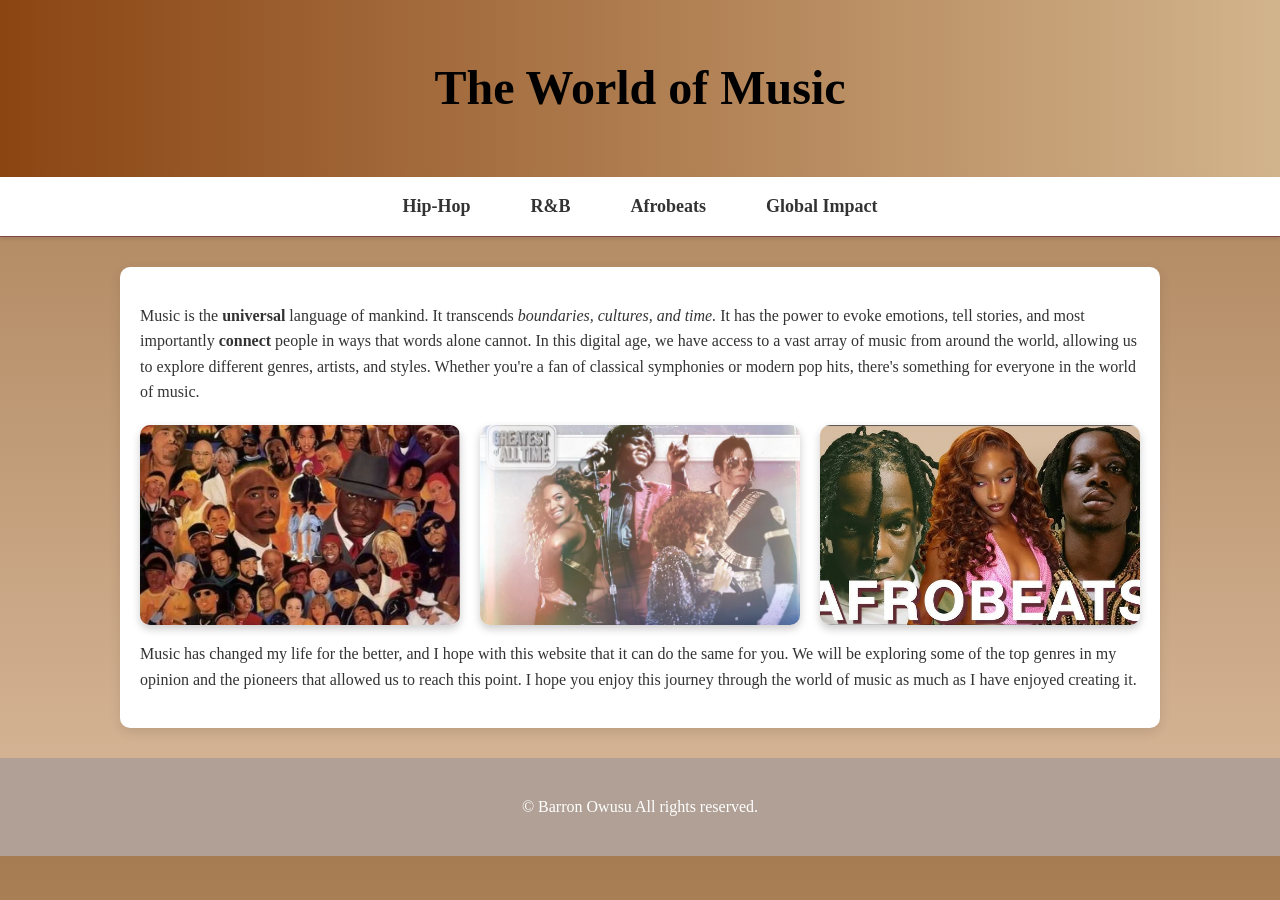
<file: index.html>
<!DOCTYPE html>
<html lang="en">
<head>
    <meta charset="UTF-8">
    <title>The World of Music</title>
    <link rel="stylesheet" href="styles.css">
</head>
<body>
    <header>
        <h1>The World of Music</h1>
    </header>
    <nav>
        <ul>
            <li><a href="hiphop.html">Hip-Hop</a></li>
            <li><a href="rnb.html">R&B</a></li>
            <li><a href="afrobeats.html">Afrobeats</a></li>
            <li><a href="globalimpact.html">Global Impact</a></li>
        </ul>
    </nav>
    <main>
        <div class="Introduction">
            <p>
                Music is the <strong>universal</strong> language of mankind. It transcends <i>boundaries, cultures, and time.</i> It has the power to evoke emotions, tell stories, and most importantly <strong>connect</strong> people in ways that words alone cannot. In this digital age, we have access to a vast array of music from around the world, allowing us to explore different genres, artists, and styles. Whether you're a fan of classical symphonies or modern pop hits, there's something for everyone in the world of music.
            </p>
            <div class="image-grid">
                <img src="bestrappers.jpg" alt="Best Rappers">
                <img src="rnbbet.webp" alt="Best R&B Artists">
                <img src="afrobeatsgoat.jpg" alt="Afrobeats Artists">
            </div>
            <p>
                Music has changed my life for the better, and I hope with this website that it can do the same for you. We will be exploring some of the top genres in my opinion and the pioneers that allowed us to reach this point. 
                I hope you enjoy this journey through the world of music as much as I have enjoyed creating it.
            </p>
        </div>
    </main>
    <footer>
        <p>&copy; Barron Owusu All rights reserved.</p>
    </footer>
</body>
</html>
</file>
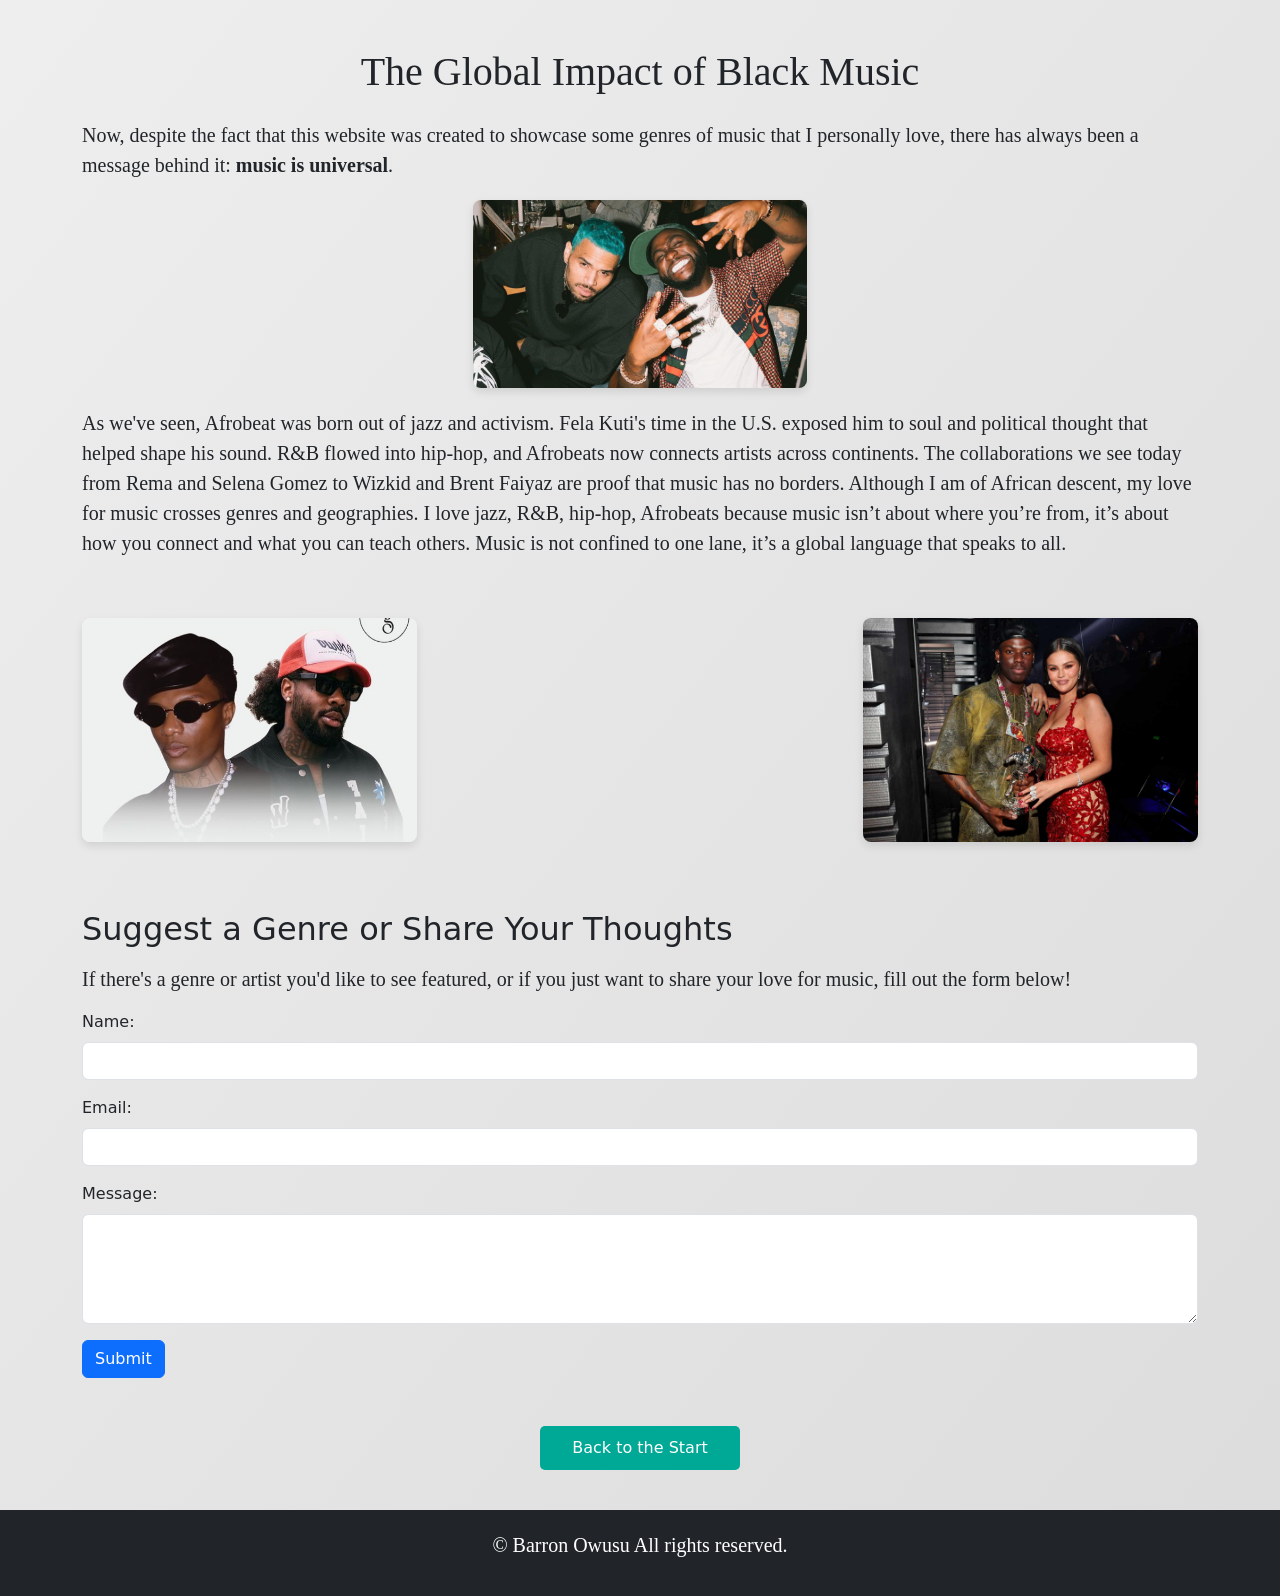
<file: globalimpact.html>
<!DOCTYPE html>
<html lang="en">
<head>
  <meta charset="UTF-8">
  <meta name="viewport" content="width=device-width, initial-scale=1.0">
  <title>The Global Impact of Black Music</title>
  <link rel="stylesheet" href="styles4.css">
  <script src="scripts.js"></script>
  <link href="https://cdn.jsdelivr.net/npm/bootstrap@5.3.0/dist/css/bootstrap.min.css" rel="stylesheet">
</head>
<body>
  <div class="global-intro container my-5">
    <h1 class="mb-4">The Global Impact of Black Music</h1>
    <p>
      Now, despite the fact that this website was created to showcase some genres of music that I personally love, there has always been a message behind it:
      <strong>music is universal</strong>.
    </p>
    <img src="Chris-Brown-Davido.jpeg" alt="Chris Brown and Davido" class="img-fluid">
    <p>
      As we've seen, Afrobeat was born out of jazz and activism. Fela Kuti's time in the U.S. exposed him to soul and political thought that helped shape his sound.
      R&B flowed into hip-hop, and Afrobeats now connects artists across continents. The collaborations we see today from Rema and Selena Gomez to Wizkid and Brent Faiyaz are proof that music has no borders.
      Although I am of African descent, my love for music crosses genres and geographies. I love jazz, R&B, hip-hop, Afrobeats because music isn’t about where you’re from, it’s about how you connect and what you can teach others.
      Music is not confined to one lane, it’s a global language that speaks to all.
    </p>

    <div class="image-text-row">
      <img src="bandwiz.png" alt="Brent and Wizkid" class="img-fluid">
      <div class="center-text">
      </div>
      <img src="remaandselena.jpg" alt="Rema and Selena Gomez" class="img-fluid">
    </div>
  </div>

  <div class="contact-section container my-5">
    <h2 class="mb-3">Suggest a Genre or Share Your Thoughts</h2>
    <p>If there's a genre or artist you'd like to see featured, or if you just want to share your love for music, fill out the form below!</p>

    <form id="contact-form" class="needs-validation" novalidate>
      <div class="mb-3">
        <label for="name" class="form-label">Name:</label>
        <input type="text" id="name" name="name" class="form-control" required>
      </div>
      <div class="mb-3">
        <label for="email" class="form-label">Email:</label>
        <input type="email" id="email" name="email" class="form-control" required>
      </div>
      <div class="mb-3">
        <label for="message" class="form-label">Message:</label>
        <textarea id="message" name="message" rows="4" class="form-control" required></textarea>
      </div>
      <button type="submit" class="btn btn-primary">Submit</button>
    </form>

    <div id="form-message" class="alert alert-success mt-3 d-none">
      Thank you for your message! We'll get back to you soon.
    </div>
  </div>

  <a href="index.html" class="next-page-link">Back to the Start</a>

  <footer>
    <p>&copy; Barron Owusu All rights reserved.</p>
  </footer>
</body>
</html>
</file>
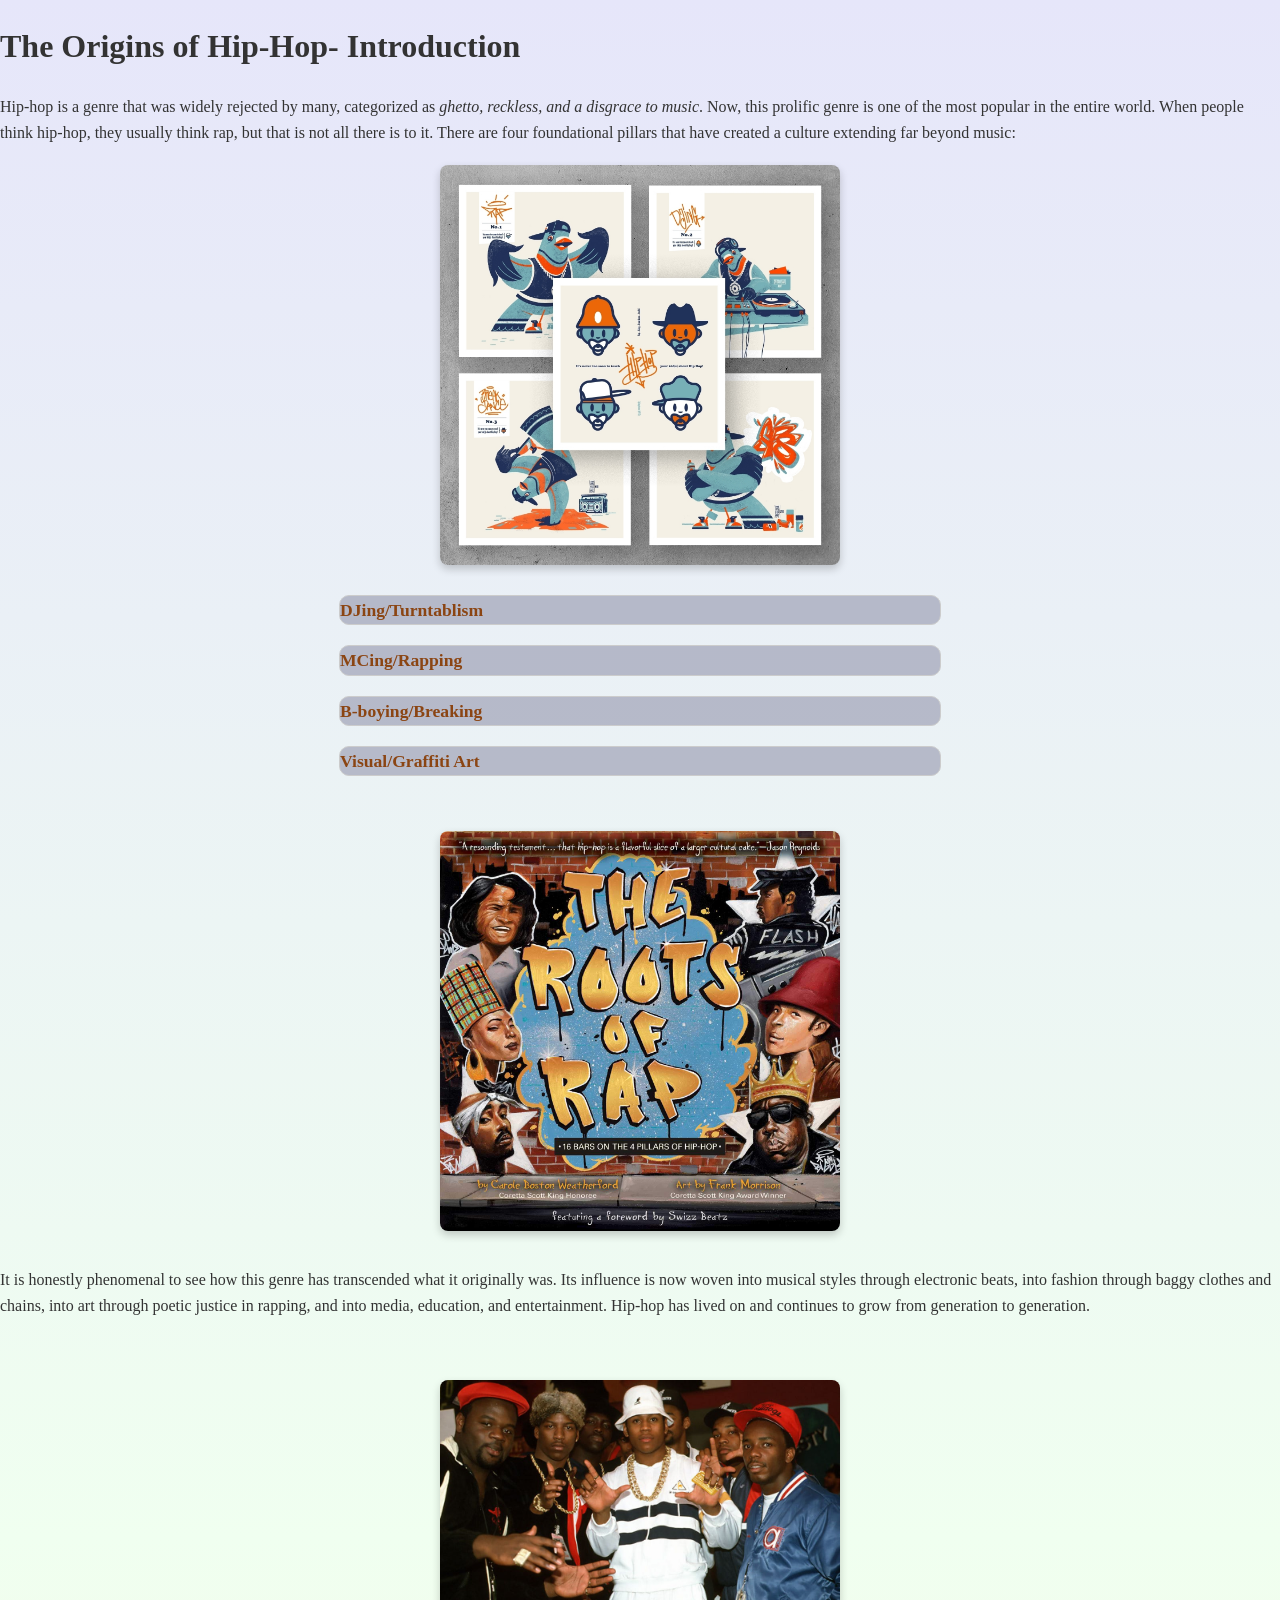
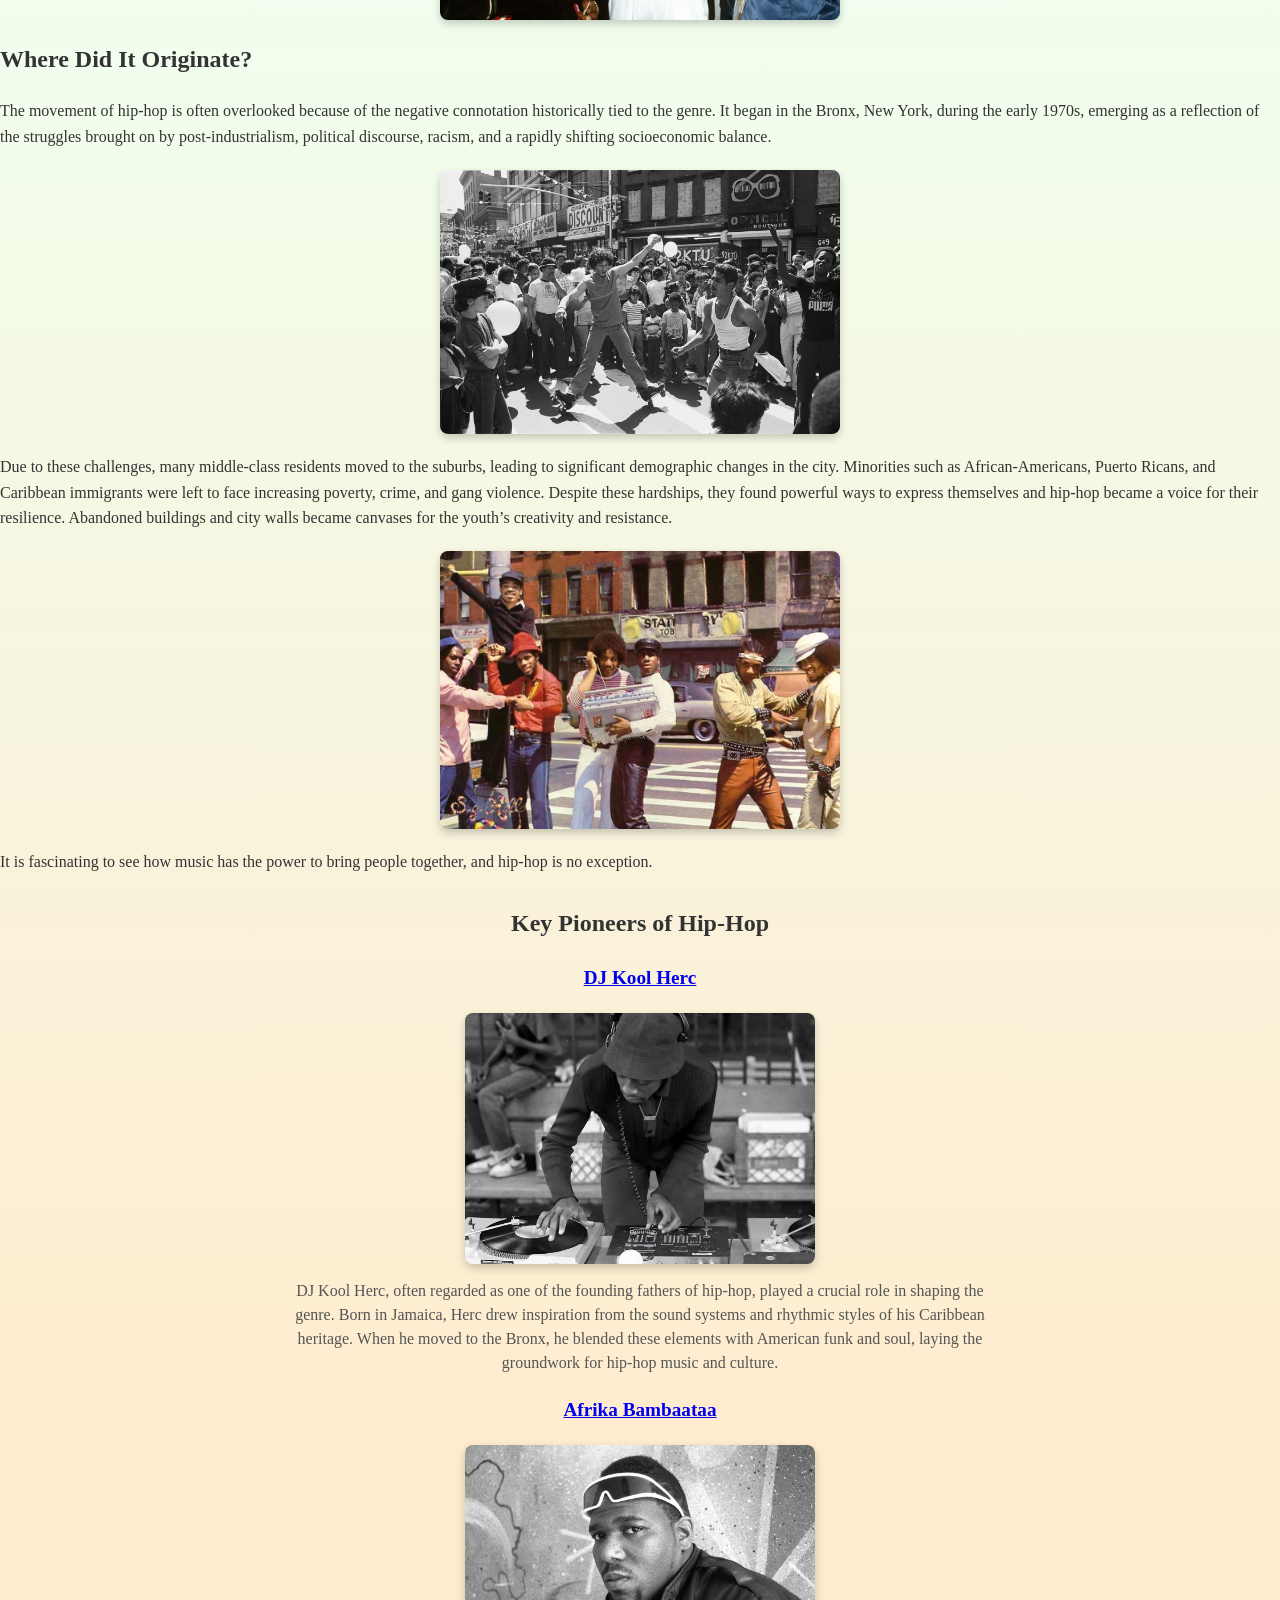
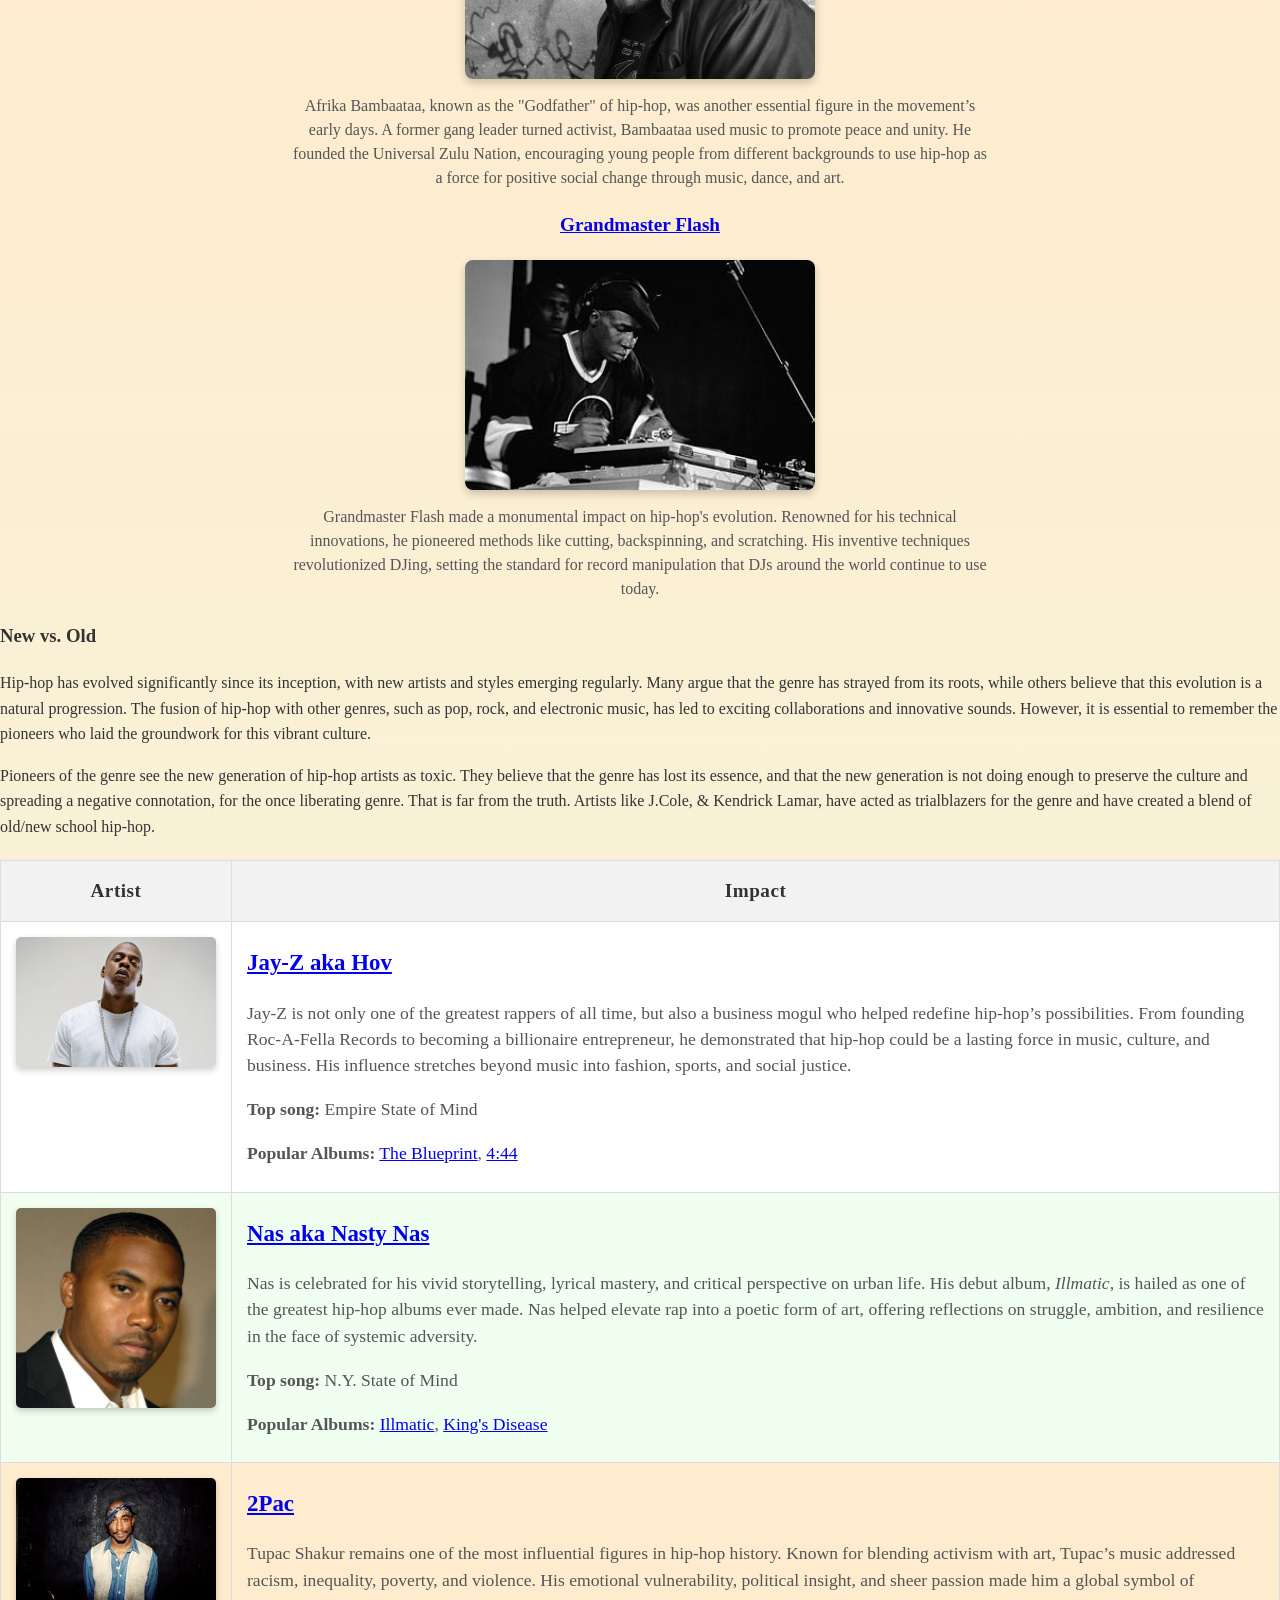
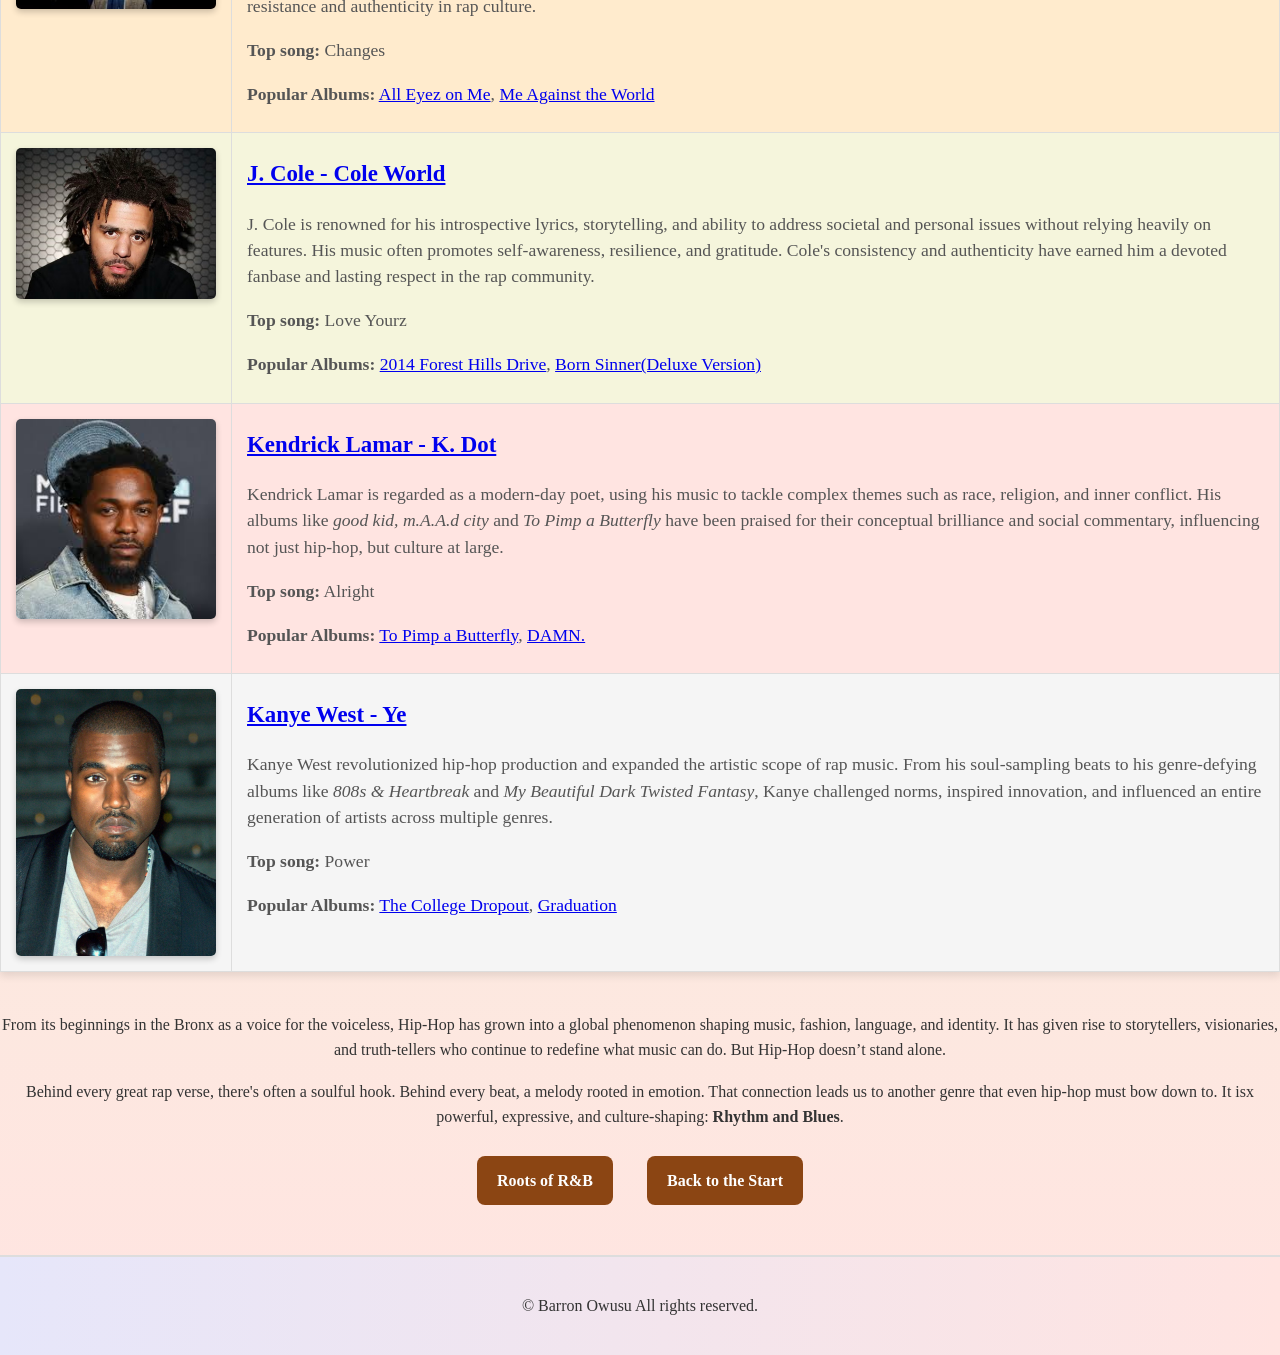
<file: hiphop.html>
<!DOCTYPE html>
<html lang="en">
<head>
    <meta charset="UTF-8">
    <meta name="viewport" content="width=device-width, initial-scale=1.0">
    <title>The Origins of Hip-Hop</title>
    <link rel="stylesheet" href="styles1.css">
</head>
<body>
    <div id="intro">
        <h1>The Origins of Hip-Hop- Introduction</h1>
        <p>
            Hip-hop is a genre that was widely rejected by many, categorized as 
            <i>ghetto, reckless, and a disgrace to music</i>. 
            Now, this prolific genre is one of the most popular in the entire world. 
            When people think hip-hop, they usually think rap, but that is not all there is to it. 
            There are four foundational pillars that have created a culture extending far beyond music:
        </p>
    <img src="hiphopg.jpg" alt="4 Pillars of Hip-Hop" class="four-pillars-image">
        <ul>
<li><a href="https://www.youtube.com/watch?v=7qwml-F7zKQ" target="_blank">DJing/Turntablism</a></li>
<li><a href="https://www.youtube.com/watch?v=Pp09Ad-zjos" target="_blank">MCing/Rapping</a></li>
<li><a href="https://www.youtube.com/watch?v=eDMv3IHGpnA" target="_blank">B-boying/Breaking</a></li>
<li><a href="https://www.youtube.com/watch?v=4GNoUYZhrT0" target="_blank">Visual/Graffiti Art</a></li><br>
<img src="art.jpg" alt="Hip-Hop Art" class="art-image">
        </ul>
        <p>
            It is honestly phenomenal to see how this genre has transcended what it originally was. 
            Its influence is now woven into musical styles through electronic beats, 
            into fashion through baggy clothes and chains, 
            into art through poetic justice in rapping, and into media, education, and entertainment. 
            Hip-hop has lived on and continues to grow from generation to generation.
        </p><br>
        <img src="fashion.jpg" alt="Hip-Hop Fashion" class="fashion-image">
    </div>
    <div id="origin">
        <h2>Where Did It Originate?</h2>
        <p>
            The movement of hip-hop is often overlooked because of the negative connotation historically tied to the genre. 
            It began in the Bronx, New York, during the early 1970s, emerging as a reflection of the struggles brought 
            on by post-industrialism, political discourse, racism, and a rapidly shifting socioeconomic balance.
        </p>
        <img src="bronx.jpg" alt="Bronx, New York" class="bronx-image">
        <p>
            Due to these challenges, many middle-class residents moved to the suburbs, leading to significant demographic changes 
            in the city. Minorities such as African-Americans, Puerto Ricans, and Caribbean immigrants were left to face increasing 
            poverty, crime, and gang violence. Despite these hardships, they found powerful ways to express themselves and 
            hip-hop became a voice for their resilience. Abandoned buildings and city walls became canvases for the youth’s 
            creativity and resistance.
        </p>
        <img src="bronx-albums.jpg" alt="Bronx Albums" class="bronx-albums-image">
        <p>
            It is fascinating to see how music has the power to bring people together, and hip-hop is no exception.
        </p>
    </div>

    <div id="pioneers">
        <h2>Key Pioneers of Hip-Hop</h2>

        <div class="pioneer">
            <h3><a href="https://www.djkoolherc.com/copy-of-bio" target="_blank">DJ Kool Herc</a></h3>
            <img src="coolherc.jpeg" alt="DJ Kool Herc" class="pioneer-image">
            <p>
                DJ Kool Herc, often regarded as one of the founding fathers of hip-hop, played a crucial role in shaping the genre. 
                Born in Jamaica, Herc drew inspiration from the sound systems and rhythmic styles of his Caribbean heritage. 

                When he moved to the Bronx, he blended these elements with American funk and soul, laying the groundwork 
                for hip-hop music and culture.
            </p>
        </div>

        <div class="pioneer">
            <h3><a href="https://www.britannica.com/biography/Afrika-Bambaataa" target="_blank">Afrika Bambaataa</a></h3>
            <img src="afrika-bambaataa.jpg" alt="Afrika Bambaataa" class="pioneer-image">
            <p>
                Afrika Bambaataa, known as the "Godfather" of hip-hop, was another essential figure in the movement’s early days. 
                A former gang leader turned activist, Bambaataa used music to promote peace and unity. 
                He founded the Universal Zulu Nation, encouraging young people from different backgrounds 
                to use hip-hop as a force for positive social change through music, dance, and art.
            </p>
        </div>

        <div class="pioneer">
            <h3><a href="https://www.npr.org/2023/08/28/1195668291/fresh-air-celebrates-50-years-of-hip-hop-grandmaster-flash" target="_blank">Grandmaster Flash</a></h3>
            <img src="grandmaster.jpg" alt="Grandmaster Flash" class="pioneer-image">
            <p>
                Grandmaster Flash made a monumental impact on hip-hop's evolution. 
                Renowned for his technical innovations, he pioneered methods like cutting, backspinning, and scratching. 
                His inventive techniques revolutionized DJing, setting the standard for record manipulation that DJs around 
                the world continue to use today.
            </p>
        </div>
    </div>    
    <div class="New-Old">
        <h3>New vs. Old</h3>
        <p>
            Hip-hop has evolved significantly since its inception, with new artists and styles emerging regularly. 
            Many argue that the genre has strayed from its roots, while others believe that this evolution is a natural progression. 
            The fusion of hip-hop with other genres, such as pop, rock, and electronic music, has led to exciting collaborations 
            and innovative sounds. However, it is essential to remember the pioneers who laid the groundwork for this vibrant culture.
        </p>
        <p>
            Pioneers of the genre see the new generation of hip-hop artists as toxic. They believe that the genre has lost its essence, 
            and that the new generation is not doing enough to preserve the culture and spreading a negative connotation, for the once 
            liberating genre. That is far from the truth. Artists like J.Cole, & Kendrick Lamar, have acted as trialblazers for the genre
            and have created a blend of old/new school hip-hop.
        </p>
        <table class="greatest-rappers">
            <thead>
                <tr>
                    <th>Artist</th>
                    <th>Impact</th>
                </tr>
            </thead>
            <tbody>
                <tr class="jazzy">
                    <td><img src="jayz.jpg" alt="Picture of Jay-Z"></td>
                    <td>
                        <h3><a href="https://genius.com/artists/Jay-z" target="_blank">Jay-Z aka Hov</a></h3>
                        <p>Jay-Z is not only one of the greatest rappers of all time, but also a business mogul who helped redefine hip-hop’s possibilities. From founding Roc-A-Fella Records to becoming a billionaire entrepreneur, he demonstrated that hip-hop could be a lasting force in music, culture, and business. His influence stretches beyond music into fashion, sports, and social justice.</p>
                        <p><strong>Top song:</strong> Empire State of Mind</p>
                        <p><strong>Popular Albums:</strong> <a href="https://genius.com/albums/Jay-z/The-blueprint" target="_blank">The Blueprint</a>, <a href="https://genius.com/albums/Jay-z/4-44" target="_blank">4:44</a></p>
                    </td>
                </tr>
        
                <tr class="nasty-nas">
                    <td><img src="nas.jpg" alt="Picture of Nas"></td>
                    <td>
                        <h3><a href="https://genius.com/artists/Nas" target="_blank">Nas aka Nasty Nas</a></h3>
                        <p>Nas is celebrated for his vivid storytelling, lyrical mastery, and critical perspective on urban life. His debut album, <i>Illmatic</i>, is hailed as one of the greatest hip-hop albums ever made. Nas helped elevate rap into a poetic form of art, offering reflections on struggle, ambition, and resilience in the face of systemic adversity.</p>
                        <p><strong>Top song:</strong> N.Y. State of Mind</p>
                        <p><strong>Popular Albums:</strong> <a href="https://genius.com/albums/Nas/Illmatic-xx" target="_blank">Illmatic</a>, <a href="https://genius.com/albums/Nas/Kings-disease" target="_blank">King's Disease</a></p>
                    </td>
                </tr>
        
                <tr class="pac">
                    <td><img src="tupac.jpg" alt="Picture of Tupac"></td>
                    <td>
                        <h3><a href="https://genius.com/artists/2pac" target="_blank">2Pac</a></h3>
                        <p>Tupac Shakur remains one of the most influential figures in hip-hop history. Known for blending activism with art, Tupac’s music addressed racism, inequality, poverty, and violence. His emotional vulnerability, political insight, and sheer passion made him a global symbol of resistance and authenticity in rap culture.</p>
                        <p><strong>Top song:</strong> Changes</p>
                        <p><strong>Popular Albums:</strong> <a href="https://genius.com/albums/2pac/All-eyez-on-me" target="_blank">All Eyez on Me</a>, <a href="https://genius.com/albums/2pac/Me-against-the-world" target="_blank">Me Against the World</a></p>
                    </td>
                </tr>
        
                <tr class="cole-world">
                    <td><img src="cole.jpeg" alt="Picture of Cole"></td>
                    <td>
                        <h3><a href="https://genius.com/artists/J-cole" target="_blank">J. Cole - Cole World</a></h3>
                        <p>J. Cole is renowned for his introspective lyrics, storytelling, and ability to address societal and personal issues without relying heavily on features. His music often promotes self-awareness, resilience, and gratitude. Cole's consistency and authenticity have earned him a devoted fanbase and lasting respect in the rap community.</p>
                        <p><strong>Top song:</strong> Love Yourz</p>
                        <p><strong>Popular Albums:</strong> <a href="https://genius.com/albums/J-cole/2014-forest-hills-drive" target="_blank">2014 Forest Hills Drive</a>, <a href="https://genius.com/albums/J-cole/Born-sinner-deluxe-version" target="_blank">Born Sinner(Deluxe Version)</a></p>
                    </td>
                </tr>
        
                <tr class="kenny">
                    <td><img src="kendrick.jpg" alt="Picture of Kendrick Lamar"></td>
                    <td>
                        <h3><a href="https://genius.com/artists/Kendrick-lamar" target="_blank">Kendrick Lamar - K. Dot</a></h3>
                        <p>Kendrick Lamar is regarded as a modern-day poet, using his music to tackle complex themes such as race, religion, and inner conflict. His albums like <i>good kid, m.A.A.d city</i> and <i>To Pimp a Butterfly</i> have been praised for their conceptual brilliance and social commentary, influencing not just hip-hop, but culture at large.</p>
                        <p><strong>Top song:</strong> Alright</p>
                        <p><strong>Popular Albums:</strong> <a href="https://genius.com/albums/Kendrick-lamar/To-pimp-a-butterfly" target="_blank">To Pimp a Butterfly</a>, <a href="https://genius.com/albums/Kendrick-lamar/Damn" target="_blank">DAMN.</a></p>
                    </td>
                </tr>
        
                <tr class="ye">
                    <td><img src="kanye.jpg" alt="Picture of Kanye West"></td>
                    <td>
                        <h3><a href="https://genius.com/artists/Kanye-west" target="_blank">Kanye West - Ye</a></h3>
                        <p>Kanye West revolutionized hip-hop production and expanded the artistic scope of rap music. From his soul-sampling beats to his genre-defying albums like <i>808s & Heartbreak</i> and <i>My Beautiful Dark Twisted Fantasy</i>, Kanye challenged norms, inspired innovation, and influenced an entire generation of artists across multiple genres.</p>
                        <p><strong>Top song:</strong> Power</p>
                        <p><strong>Popular Albums:</strong> <a href="https://genius.com/albums/Kanye-west/The-college-dropout" target="_blank">The College Dropout</a>, <a href="https://genius.com/albums/Kanye-west/Graduation" target="_blank">Graduation</a></p>
                    </td>
                </tr>
            </tbody>
        </table>
    
    </div>
    <div class="conclusion">
        <p>
        From its beginnings in the Bronx as a voice for the voiceless, Hip-Hop has grown into a global phenomenon
        shaping music, fashion, language, and identity. It has given rise to storytellers, visionaries, and truth-tellers
        who continue to redefine what music can do. But Hip-Hop doesn’t stand alone.
        </p>
    
        <p>
        Behind every great rap verse, there's often a soulful hook. Behind every beat, a melody rooted in emotion. 
        That connection leads us to another genre that even hip-hop must bow down to.
        It isx powerful, expressive, and culture-shaping: <strong>Rhythm and Blues</strong>.
        </p>
    
        <a href="rnb.html" class="next-page-link">Roots of R&B</a>
        <a href="index.html" class="next-page-link">Back to the Start</a>
    </div>
    <footer>
        <p>&copy; Barron Owusu All rights reserved.</p>
    </footer>

</body>
</html>
</file>
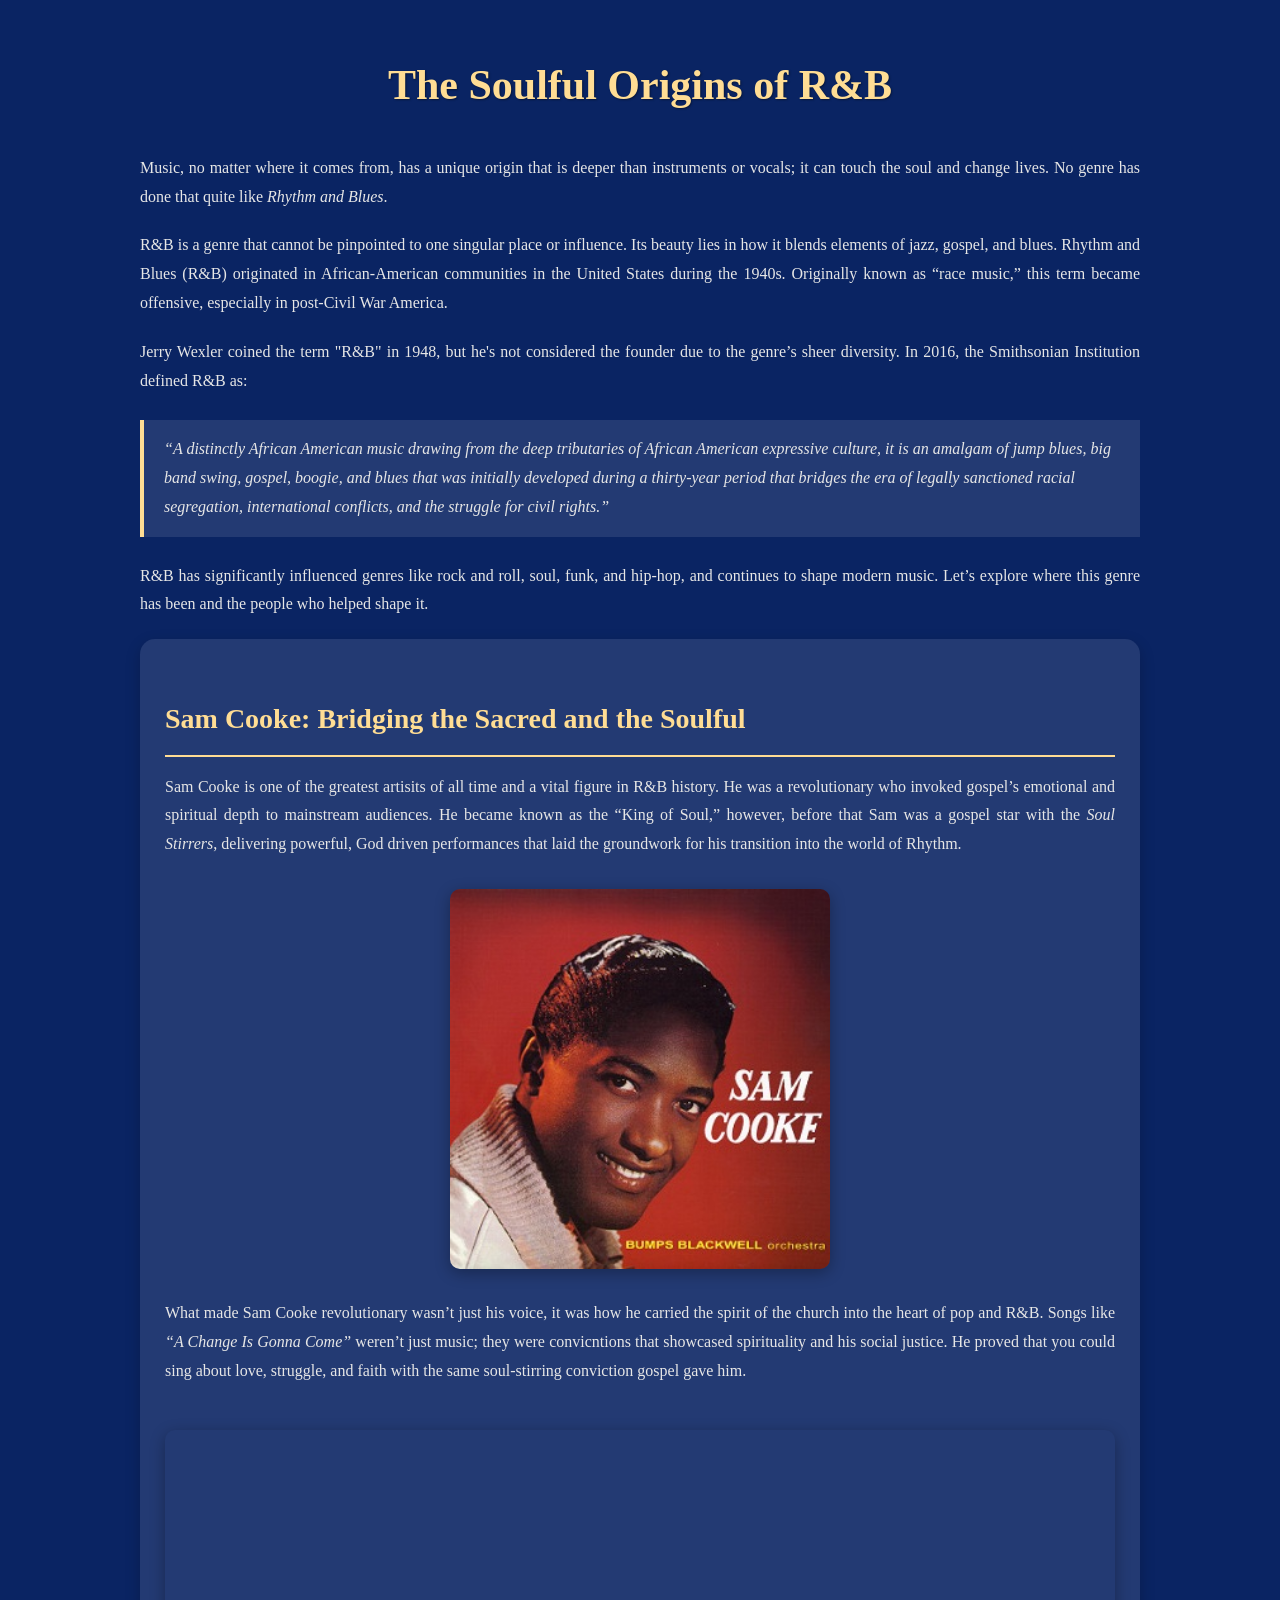
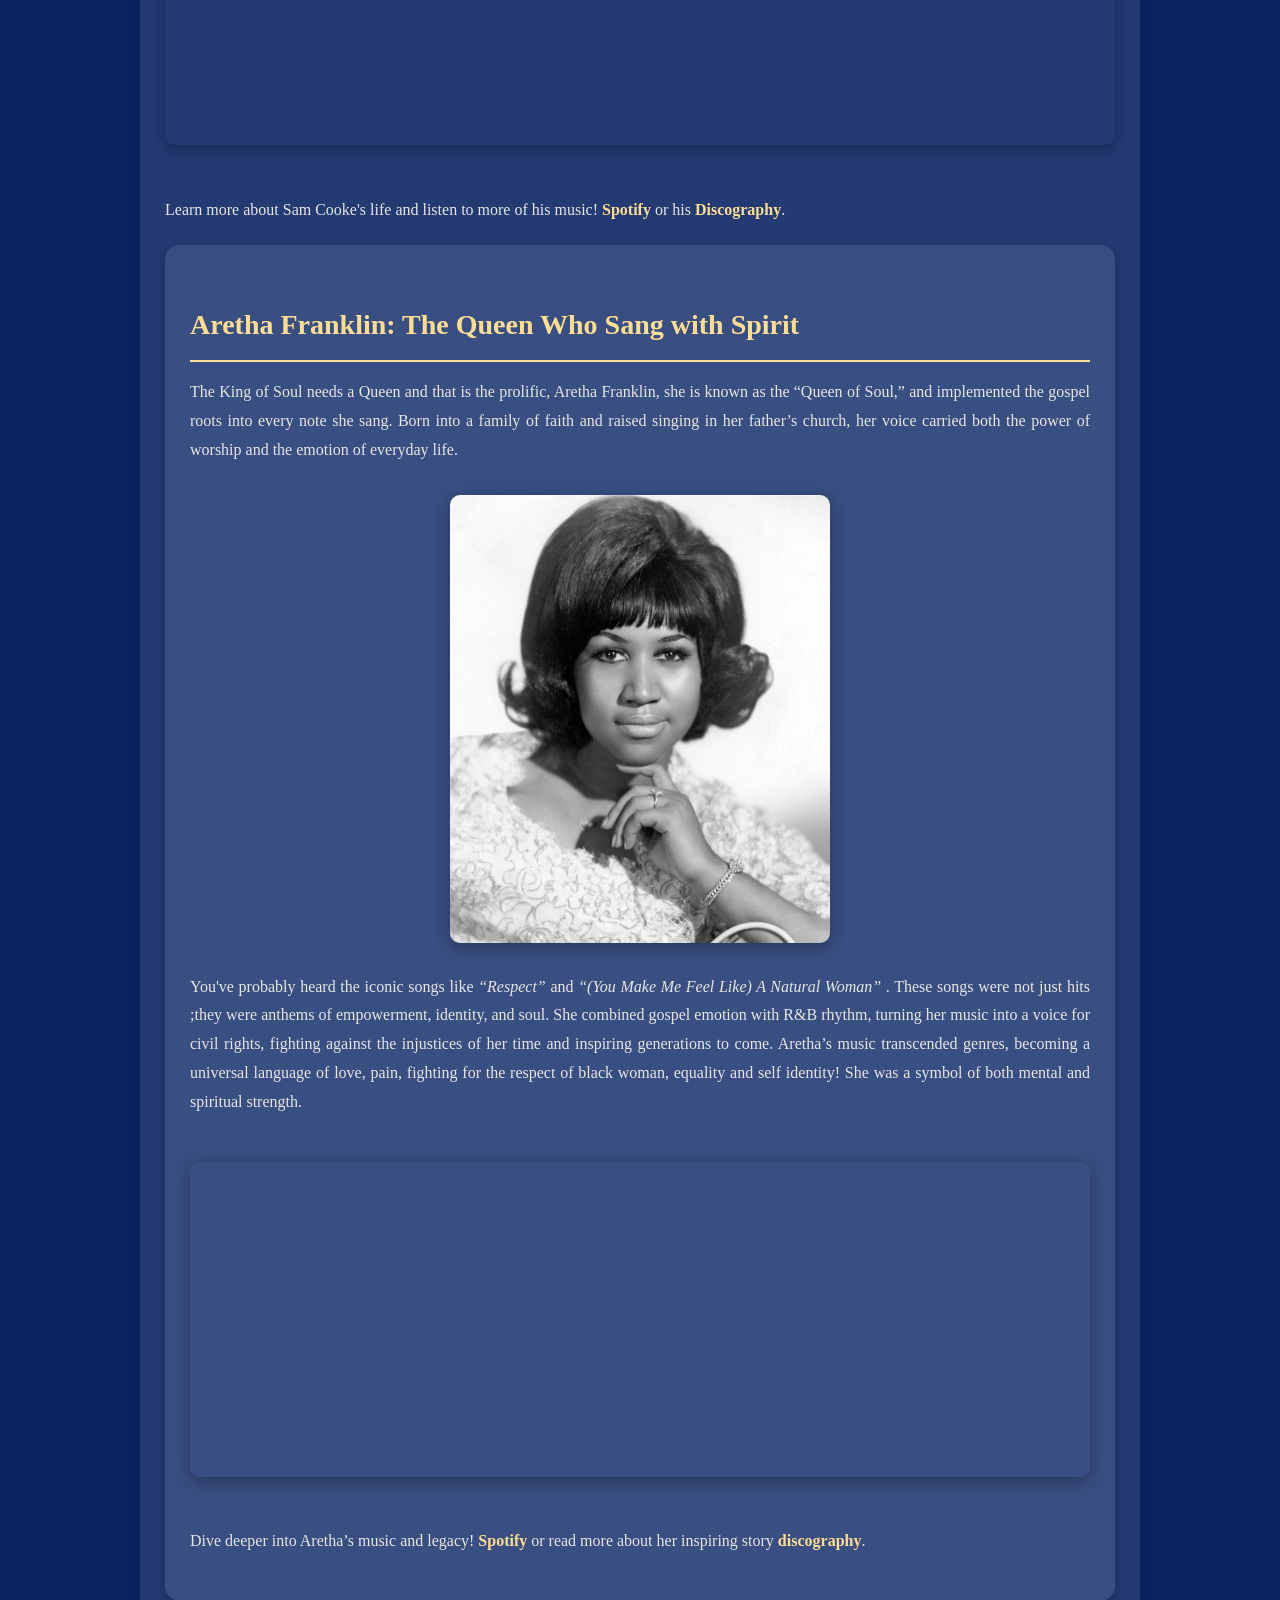
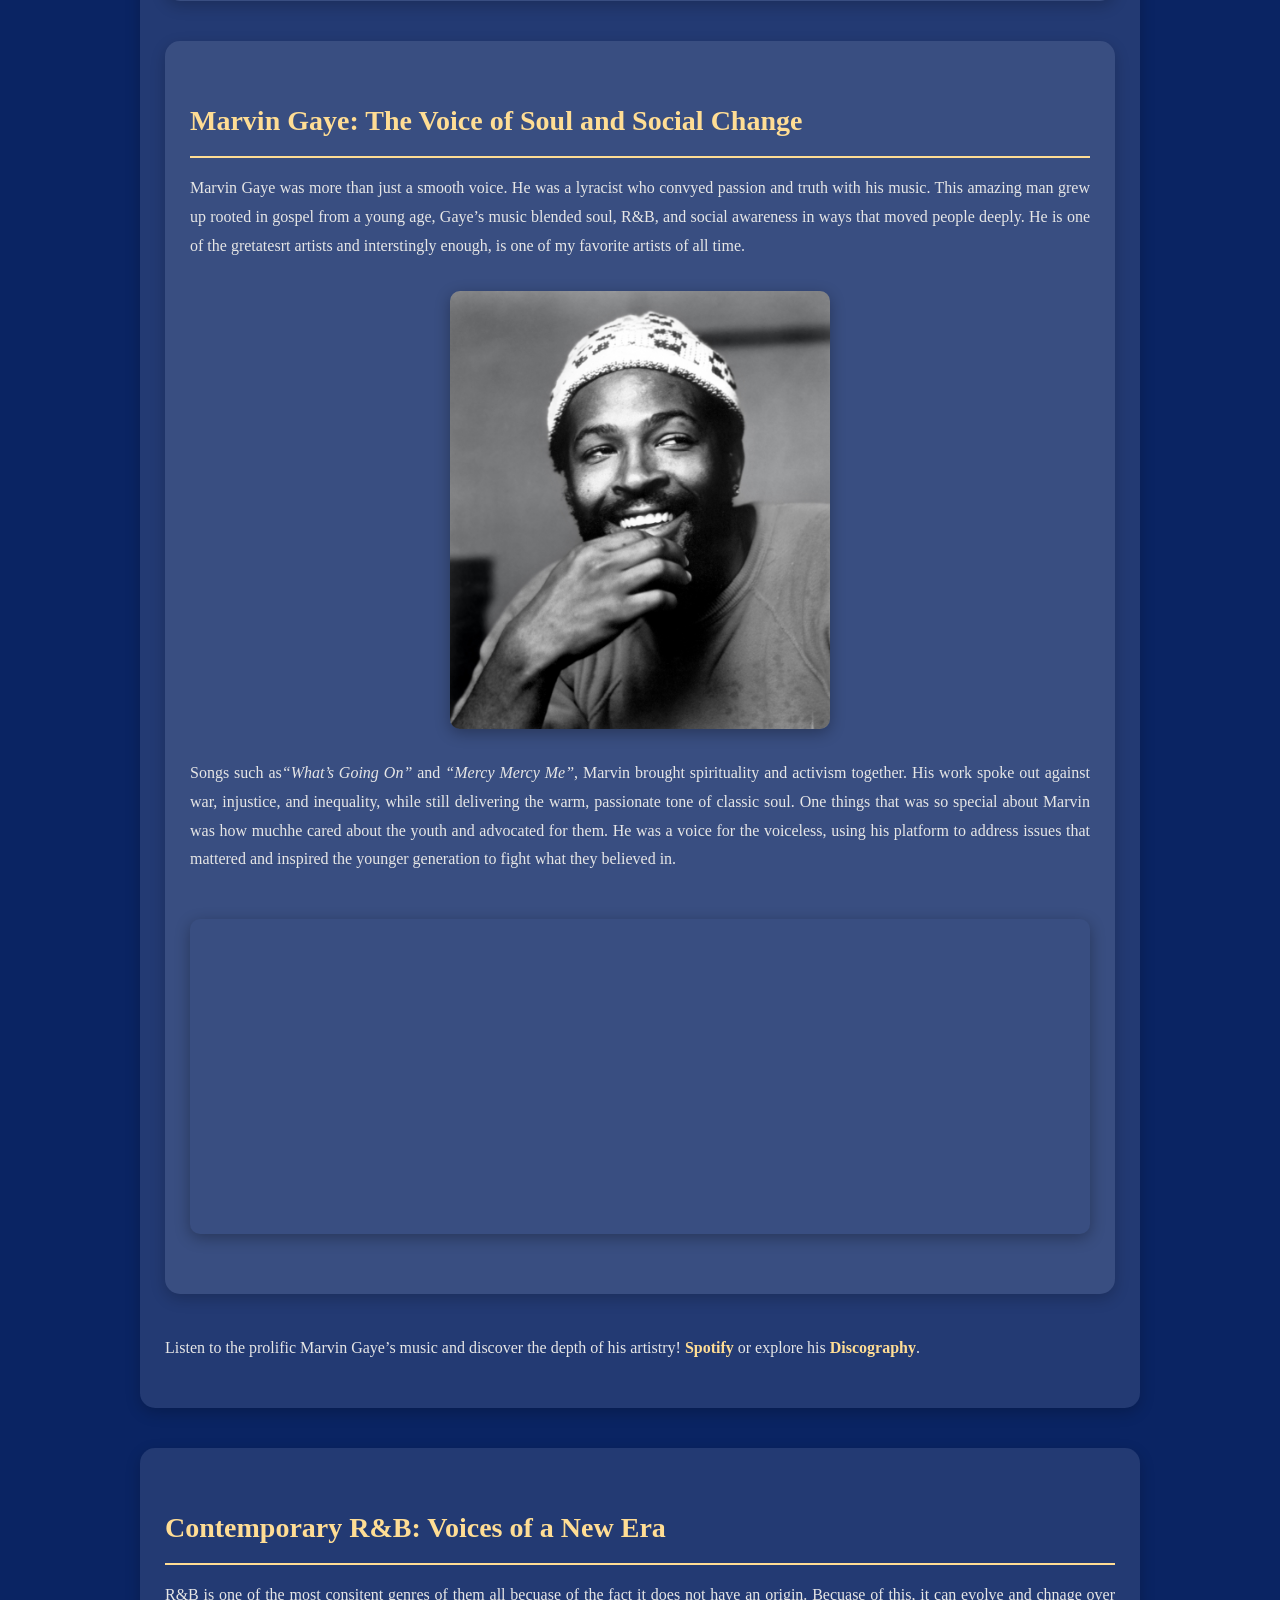
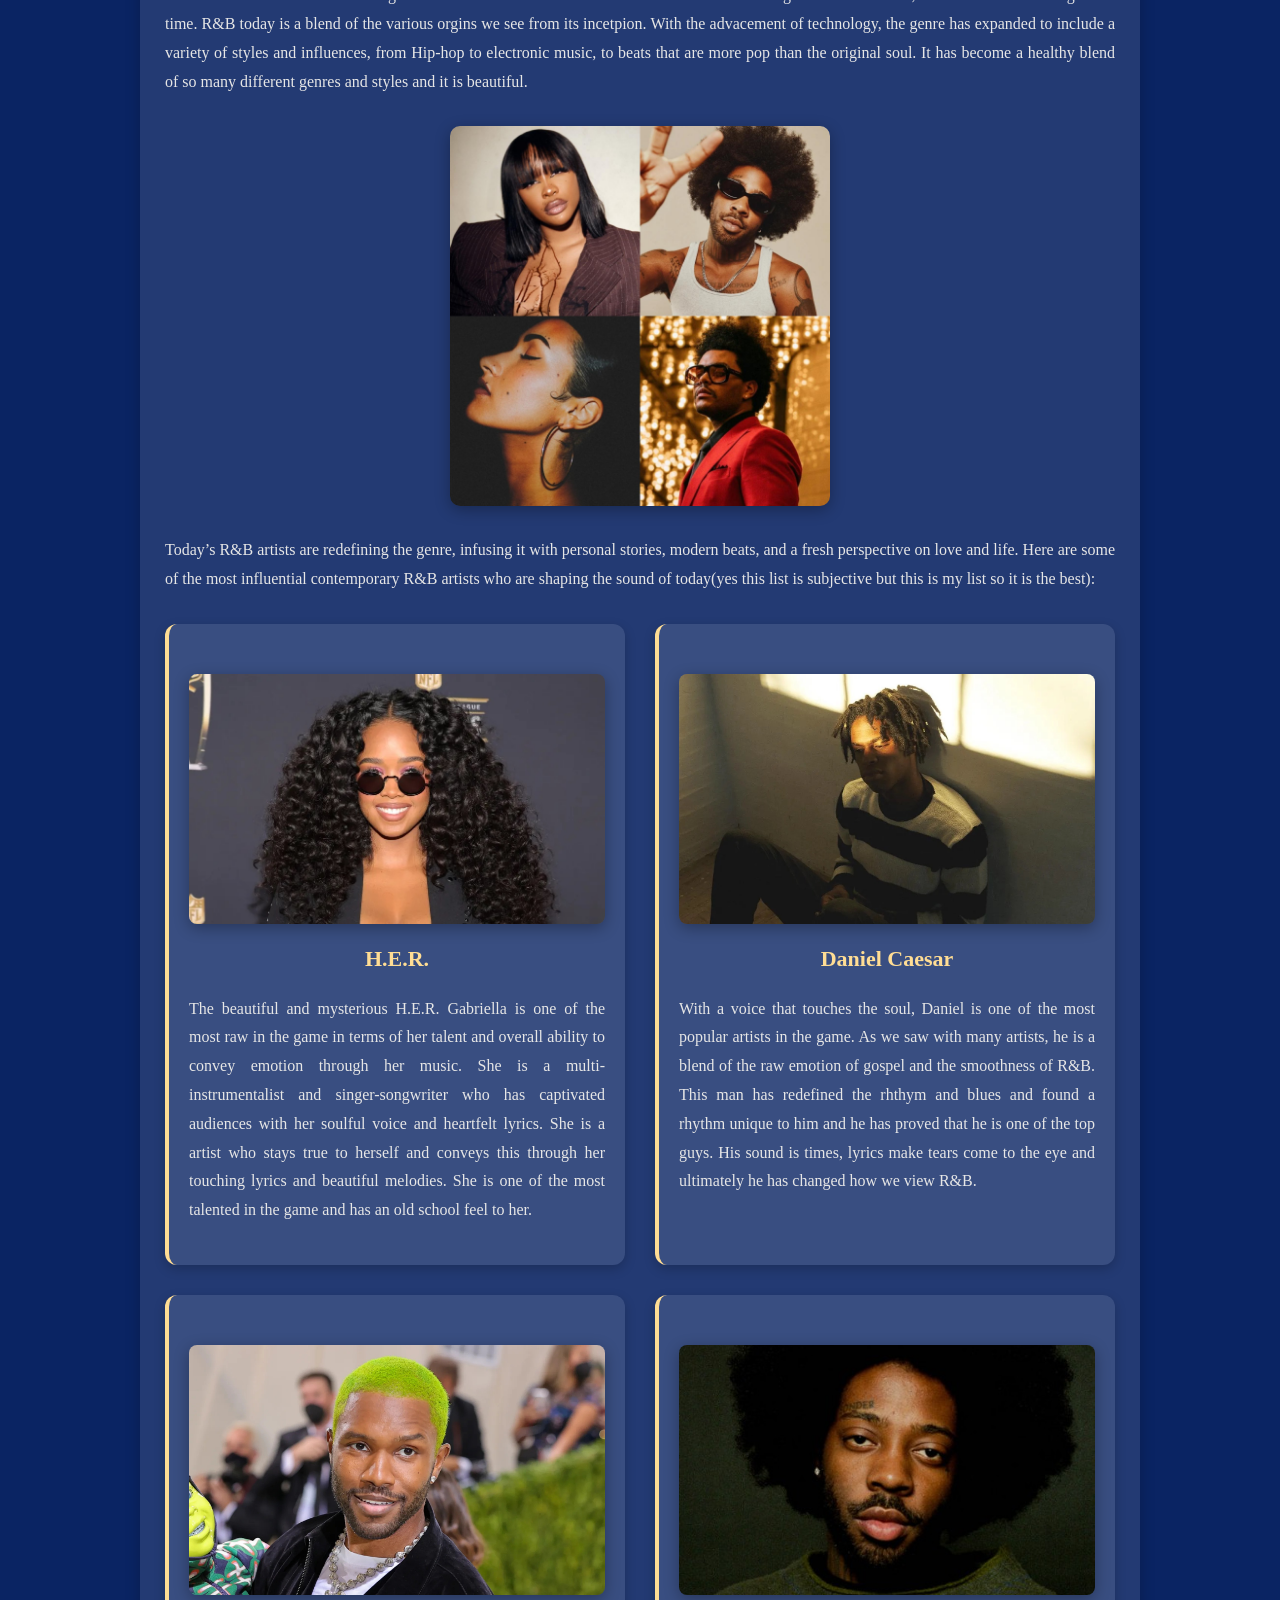
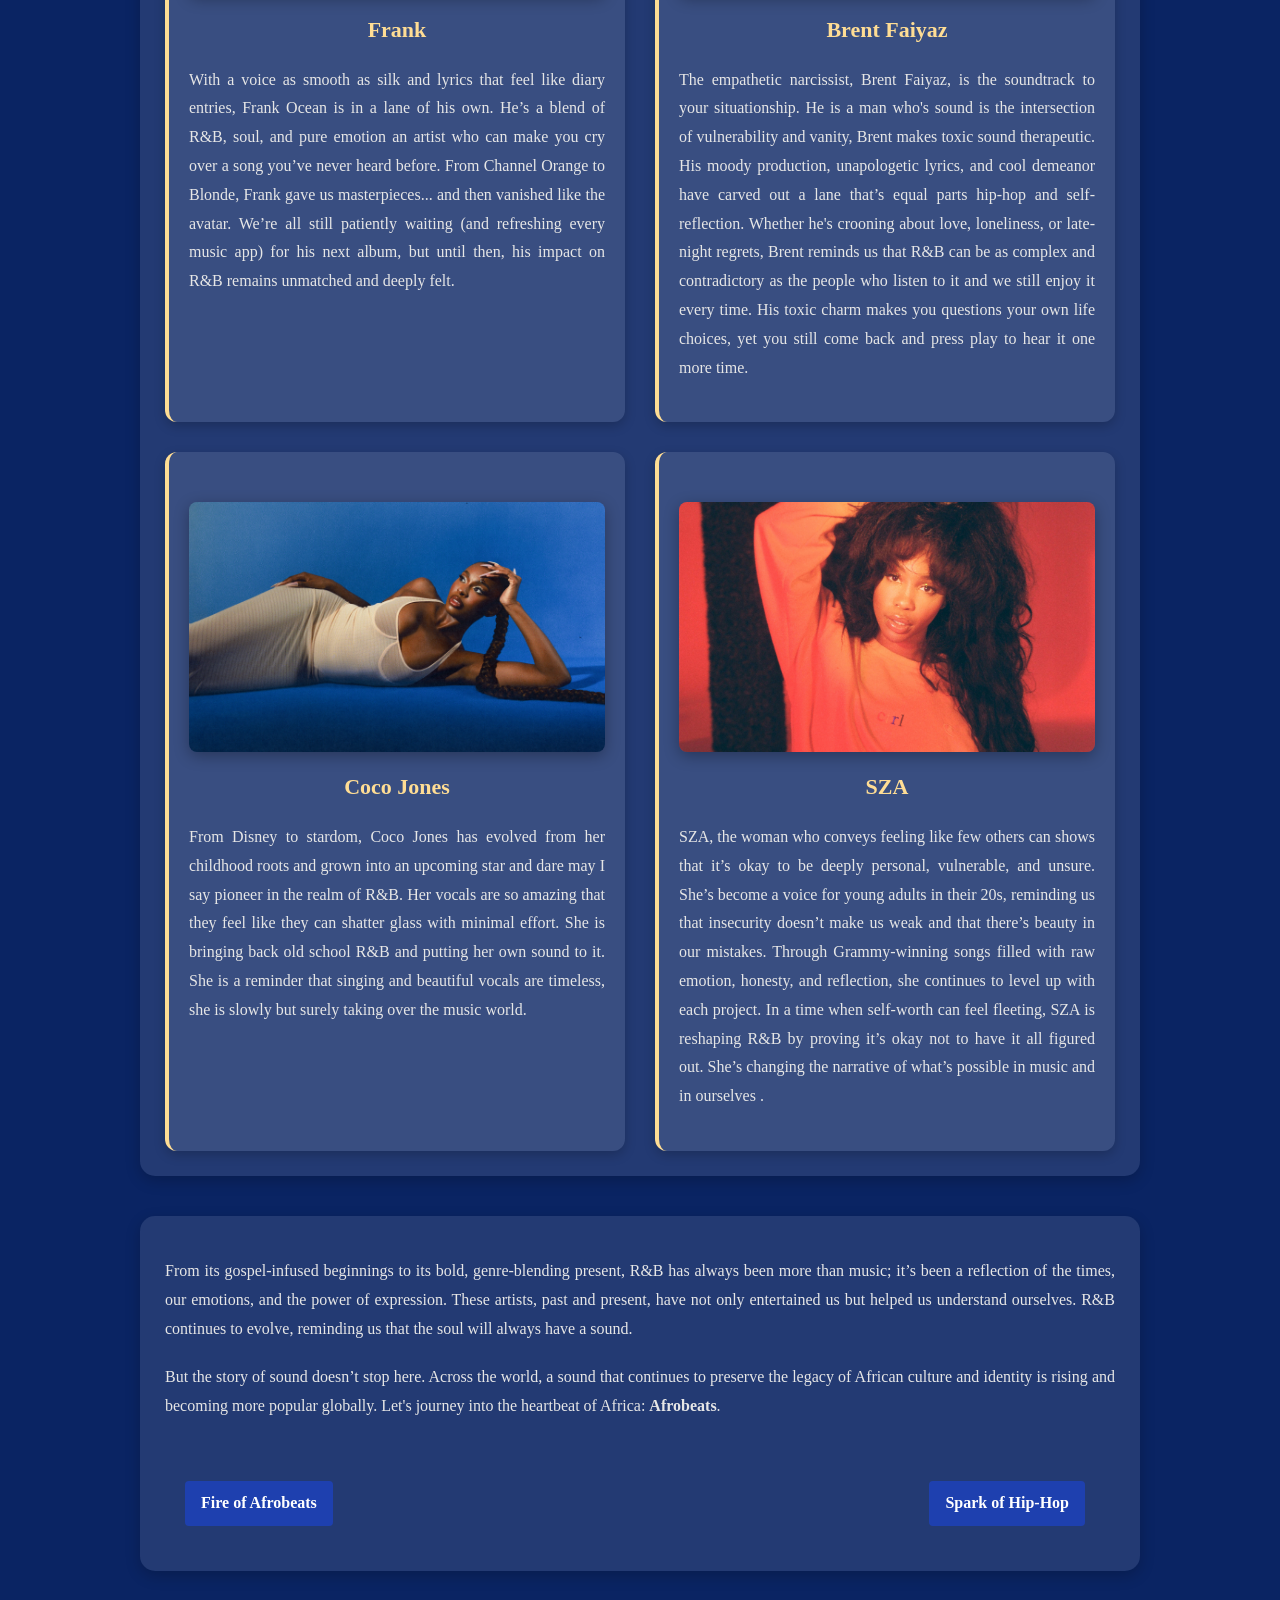
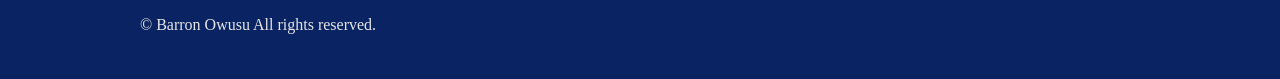
<file: rnb.html>
<!DOCTYPE html>
<html lang="en">
<head>
    <meta charset="UTF-8">
    <title>The Roots of R&B</title>
    <link rel="stylesheet" href="styles3.css">
    <link rel="script.js" href="script.js">
</head>
<body>

    <h1>The Soulful Origins of R&B</h1>

    <p>
        Music, no matter where it comes from, has a unique origin that is deeper than instruments or vocals; it can touch the soul and change lives. 
        No genre has done that quite like <i>Rhythm and Blues</i>.
    </p>

    <p>
        R&B is a genre that cannot be pinpointed to one singular place or influence. Its beauty lies in how it blends elements of jazz, gospel, and blues.
        Rhythm and Blues (R&B) originated in African-American communities in the United States during the 1940s. Originally known as “race music,” this term became offensive, especially in post-Civil War America.
    </p>

    <p>
        Jerry Wexler coined the term "R&B" in 1948, but he's not considered the founder due to the genre’s sheer diversity. 
        In 2016, the Smithsonian Institution defined R&B as:
    </p>

    <blockquote>
        “A distinctly African American music drawing from the deep tributaries of African American expressive culture, 
        it is an amalgam of jump blues, big band swing, gospel, boogie, and blues that was initially developed during a thirty-year period that bridges 
        the era of legally sanctioned racial segregation, international conflicts, and the struggle for civil rights.”
    </blockquote>

    <p>
        R&B has significantly influenced genres like rock and roll, soul, funk, and hip-hop, and continues to shape modern music. 
        Let’s explore where this genre has been and the people who helped shape it.
    </p>

    <div class="gospel-rnb">
    <h3>Sam Cooke: Bridging the Sacred and the Soulful</h3>
    
        <p>
            Sam Cooke is one of the greatest artisits of all time and a vital figure in R&B history. He was a revolutionary who invoked gospel’s emotional and spiritual depth to mainstream audiences.
            He became known as the “King of Soul,” however, before that Sam was a gospel star with the <i>Soul Stirrers</i>, delivering powerful, God driven performances that 
            laid the groundwork for his transition into the world of Rhythm.
        </p>
        <img src="samcooke.jpg" alt="Sam Cooke">
        <p>
            What made Sam Cooke revolutionary wasn’t just his voice, it was how he carried the spirit of the church into the heart of pop and R&B. 
            Songs like <i>“A Change Is Gonna Come”</i> weren’t just music; they were convicntions that showcased spirituality and his social justice. He proved that you could sing about love, 
            struggle, and faith with the same soul-stirring conviction gospel gave him.
        </p>
        <iframe width="560" height="315" src="https://www.youtube-nocookie.com/embed/wEBlaMOmKV4?si=pttwLCEZKTRUdPU3" title="YouTube video player" frameborder="0" allow="accelerometer; autoplay; clipboard-write; encrypted-media; gyroscope; picture-in-picture; web-share" referrerpolicy="strict-origin-when-cross-origin" allowfullscreen></iframe>
<p>
Learn more about Sam Cooke's life and listen to more of his music!
    <a href="https://open.spotify.com/artist/6hnWRPzGGKiapVX1UCdEAC" target="_blank">Spotify</a> 
    or his 
    <a href="https://www.britannica.com/biography/Sam-Cooke" target="_blank">Discography</a>.
</p>
<div class="gospel-rnb">
    <h3>Aretha Franklin: The Queen Who Sang with Spirit</h3>

    <p>
        The King of Soul needs a Queen and that is the prolific, Aretha Franklin, she is known as the “Queen of Soul,” and implemented the
        gospel roots into every note she sang. Born into a family of faith and raised singing in her father’s church,
        her voice carried both the power of worship and the emotion of everyday life.
    </p>

    <img src="aretha.jpg" alt="Aretha Franklin">

    <p>
        You've probably heard the iconic songs 
        like <i>“Respect”</i> and <i>“(You Make Me Feel Like) A Natural Woman”</i> . These
        songs were not just hits ;they were anthems of empowerment, identity, and soul.
        She combined gospel emotion with R&B rhythm, turning her music into a voice for civil rights, fighting against the injustices of her time 
        and inspiring generations to come. Aretha’s music transcended genres, becoming a universal language of love, pain, fighting for the 
        respect of black woman, equality and self identity! She was a symbol of both mental and spiritual strength.
    </p>

    <iframe width="560" height="315" src="https://www.youtube.com/embed/U0yIf9Tkgu4?si=YAZBoFObqnyzWKzA" title="YouTube video player" frameborder="0" allow="accelerometer; autoplay; clipboard-write; encrypted-media; gyroscope; picture-in-picture; web-share" referrerpolicy="strict-origin-when-cross-origin" allowfullscreen></iframe>

    <p>
        Dive deeper into Aretha’s music and legacy!
        <a href="https://open.spotify.com/artist/7nwUJBm0HE4ZxD3f5cy5ok" target="_blank">Spotify</a> 
        or read more about her inspiring story
        <a href="https://www.britannica.com/biography/Aretha-Franklin" target="_blank">discography</a>.
    </p>
</div>
<div class="gospel-rnb">
    <h3>Marvin Gaye: The Voice of Soul and Social Change</h3>

    <p>
        Marvin Gaye was more than just a smooth voice. He was a lyracist who convyed passion and truth with his music. 
        This amazing man grew up rooted in gospel from a young age, Gaye’s music blended soul, R&B, and social awareness in ways that moved people deeply.
        He is one of the gretatesrt artists and interstingly enough, is one of my favorite artists of all time.
    </p>

    <img src="marvin.jpg" alt="Marvin Gaye">

    <p>
       Songs such as<i>“What’s Going On”</i> and <i>“Mercy Mercy Me”</i>, Marvin brought spirituality and activism together. 
    His work spoke out against war, injustice, and inequality, while still delivering the warm, passionate tone of classic soul.
    One things that was so special about Marvin was how muchhe cared about the youth and advocated for them.
    He was a voice for the voiceless, using his platform to address issues that mattered and inspired the younger generation to fight
    what they believed in.
    </p>

    <iframe width="560" height="315" src="https://www.youtube.com/embed/o5TmORitlKk?si=eeRtxyv1Drni75QO" title="YouTube video player" frameborder="0" allow="accelerometer; autoplay; clipboard-write; encrypted-media; gyroscope; picture-in-picture; web-share" referrerpolicy="strict-origin-when-cross-origin" allowfullscreen></iframe>
    </div>

    <p>
        Listen to  the prolific Marvin Gaye’s music and discover the depth of his artistry!
        <a href="https://open.spotify.com/artist/3koiLjNrgRTNbOwViDipeA" target="_blank">Spotify</a> 
        or explore his 
        <a href="https://www.britannica.com/biography/Marvin-Gaye" target="_blank">Discography</a>.
    </p>
</div>
<div class="contemporary-rnb">
    <h3>Contemporary R&B: Voices of a New Era</h3>

    <p>
    R&B is one of the most consitent genres of them all becuase of the fact it does not have an origin. 
    Becuase of this, it can evolve and chnage over time. R&B today is a blend of the various orgins we see from its incetpion.
    With the advacement of technology, the genre has expanded to include a variety of styles and influences, from Hip-hop
    to electronic music, to beats that are more pop than the original soul. It has become a healthy blend 
    of so many different genres and styles and it is beautiful.
    </p>
    <img src="contemparary.jpg" alt="Contemporary R&B">
<p>
    Today’s R&B artists are redefining the genre, infusing it with personal stories, modern beats, and a fresh perspective on love and life. 
    Here are some of the most influential contemporary R&B artists who are shaping the sound of today(yes this list is subjective but this is my list so it is the best):
</p>
<div class="artist-grid">
    <div class="artist-card">
        <a href="https://genius.com/artists/Her" target="_blank">
            <img src="her.jpeg" alt="H.E.R.">
        </a>
        <h4>H.E.R.</h4>
        <p>The beautiful and mysterious H.E.R. Gabriella is one of the most raw in the game in terms of her talent and overall ability
            to convey emotion through her music. She is a multi-instrumentalist and singer-songwriter who has captivated audiences with her soulful voice and heartfelt lyrics.
            She is a artist who stays true to herself and conveys this through her touching lyrics and beautiful melodies. She is one of the 
            most talented in the game and has an old school feel to her. 
        </p>
    </div>
    <div class="artist-card">
        <a href="https://genius.com/artists/Daniel-caesar" target="_blank">
            <img src="daniel.jpeg" alt="Daniel Caesar">
        </a>
        <h4>Daniel Caesar</h4>
        <p>With a voice that touches the soul, Daniel is one of the most popular artists in the game. As we saw
            with many artists, he is a blend of the raw emotion of gospel and the smoothness of R&B. This man 
            has redefined the rhthym and blues and found a rhythm unique to him and he has proved that he is one of the top guys.
            His sound is times, lyrics make tears come to the eye and ultimately he has changed how we view R&B.
        </p>
    </div>
    <div class="artist-card">
        <a href="https://genius.com/artists/Frank-ocean" target="_blank">
            <img src="frankocean.jpeg" alt="Frank Ocean">
        </a>
        <h4>Frank</h4>
        <p>With a voice as smooth as silk and lyrics that feel like diary entries, Frank Ocean is in a lane of his own.
             He’s a blend of R&B, soul, and pure emotion an artist who can make you cry over a song you’ve never heard before. 
             From Channel Orange to Blonde, Frank gave us masterpieces... and then vanished like the avatar. We’re all still patiently waiting (and refreshing every music app) for his next album, but until then, his impact on R&B remains unmatched and deeply felt.</p>
    </div>
    <div class="artist-card">
        <a href="https://genius.com/artists/Brent-faiyaz" target="_blank">
            <img src="brent.jpg" alt="Brent Faiyaz">
        </a>
        <h4>Brent Faiyaz</h4>
        <p>
            The empathetic narcissist, Brent Faiyaz, is the soundtrack to your situationship. 
            He is a man who's sound is the intersection of 
            vulnerability and vanity, Brent makes toxic sound therapeutic.
            His moody production, unapologetic lyrics, 
            and cool demeanor have carved out a lane that’s equal parts hip-hop and self-reflection. 
            Whether he's crooning about love, loneliness, or late-night regrets, Brent reminds us that R&B can be as complex and contradictory as the people who listen to it and we still enjoy it every time.
            His toxic charm makes you questions your own life choices, yet you still come back and press play to hear it one more time.
        </p>
    </div>
    <div class="artist-card">
        <a href="https://genius.com/artists/Coco-jones" target="_blank">
            <img src="cocojones.jpg" alt="Coco Jones">
        </a>
        <h4>Coco Jones</h4>
        <p>From Disney to stardom, Coco Jones has evolved from her childhood roots and grown into an upcoming star and dare may I say pioneer in the realm of R&B. 
            Her vocals are so amazing that they feel like they can shatter glass with minimal effort. 
            She is bringing back old school R&B and putting her own sound to it. 
            She is a reminder that singing and beautiful vocals are timeless, she is slowly but surely taking over the music world.</p>
    </div>
    <div class="artist-card">
        <a href="https://genius.com/artists/Sza" target="_blank">
            <img src="sza.jpg" alt="SZA">
        </a>
        <h4>SZA</h4>
        <p> SZA, the woman who conveys feeling like few others can shows that it’s okay to be deeply personal, vulnerable, and unsure. She’s become a voice for young adults in their 20s, reminding us that insecurity doesn’t make us weak and that there’s beauty in our mistakes. 
            Through Grammy-winning songs filled with raw emotion, honesty, and reflection, she continues to level up with each project. 
            In a time when self-worth can feel fleeting, SZA is reshaping R&B by proving it’s okay not to have it all figured out. 
            She’s changing the narrative of what’s possible in music and in ourselves .</p>
    </div>
</div>

</div>
<div class="conclusion">
    <p>
        From its gospel-infused beginnings to its bold, genre-blending present, R&B has always been more than music; it’s been a reflection of the times, our emotions, and the power of expression. 
        These artists, past and present, have not only entertained us but helped us understand ourselves. 
        R&B continues to evolve, reminding us that the soul will always have a sound.
    </p>
    <p>
    But the story of sound doesn’t stop here. Across the world, a sound that continues to preserve the legacy of African culture and identity is rising and becoming more popular globally.
      Let's journey into the heartbeat of Africa: <strong>Afrobeats</strong>.
    </p>
    <div class="links"> 
    <a href="afrobeats.html" class="next-page-link">Fire of Afrobeats</a>
    <a href="hiphop.html" class="next-page-link">Spark of Hip-Hop</a>
</div>
   
</div>

<footer>
    <p>&copy; Barron Owusu All rights reserved.</p>
</footer>

</body>
</html>
</file>
<file: styles.css>
body {
    font-family: 'Times New Roman', Times, serif;
    margin: 0;
    padding: 0;
    background: linear-gradient(to bottom, #a67c52, #d9b99b);
    color: #333;
    line-height: 1.6;
}

header {
    background: linear-gradient(to right, #8b4513, #d2b48c);
    text-align: center;
    padding: 50px 20px;
    color: black;
    box-shadow: 0 4px 6px rgba(0, 0, 0, 0.2);
}

header h1 {
    font-size: 3rem;
    margin: 0;
}

nav {
    background: rgb(255, 255, 255);
    border-bottom: 1px solid #804545;
    padding: 15px 0;
    box-shadow: 0 2px 4px rgba(0, 0, 0, 0.1);
}

nav ul {
    display: flex;
    justify-content: center;
    list-style: none;
    margin: 0;
    padding: 0;
}

nav li {
    margin: 0 15px;
}

nav a {
    text-decoration: none;
    color: #333;
    font-size: 18px;
    font-weight: bold;
    padding: 10px 15px;
    border-radius: 5px;
    transition: background-color 0.3s, color 0.3s;
}

nav a:hover {
    background-color: #8b4513;
    color: white;
}

main {
    max-width: 1000px;
    margin: 30px auto;
    padding: 20px;
    background: white;
    border-radius: 10px;
    box-shadow: 0 4px 12px rgba(0, 0, 0, 0.1);
}

.image-grid {
    display: grid;
    grid-template-columns: repeat(auto-fit, minmax(300px, 1fr));
    gap: 20px;
    margin-top: 20px;
}

.image-grid img {
    width: 100%;
    height: 200px;
    object-fit: cover;
    border-radius: 10px;
    box-shadow: 0 4px 8px rgba(0, 0, 0, 0.2);
}

footer {
    text-align: center;
    padding: 20px;
    background: #b0a095;
    color: white;
    margin-top: 30px;
    font-size: 16px;
}

.btn {
    display: inline-block;
    padding: 10px 20px;
    background-color: #8b4513;
    color: white;
    text-decoration: none;
    font-weight: bold;
    border-radius: 5px;
}

.btn:hover {
    background-color: #d2b48c;
}

@media (max-width: 768px) {
    header h1 {
        font-size: 2rem;
    }

    nav li {
        margin: 0 10px;
    }

    main {
        padding: 15px;
    }

    .image-grid img {
        height: 150px;
    }
}
</file>
<file: styles4.css>
body {
    background: linear-gradient(to bottom right, #eeeeee, #dcdcdc);
    font-family: "Arial", sans-serif;
    text-align: center;
}

h1 {
    font-family: "Times New Roman", Times, serif;
    text-align: center;
}

.global-intro img {
    width: 100%;
    max-width: 30%;
    min-width: 200px;
    height: auto;
    border-radius: 8px;
    display: block;
    margin: 20px auto;
    box-shadow: 0 4px 8px rgba(0, 0, 0, 0.1);
    border: none;
}

p {
    font-family: "Times New Roman", Times, serif;
    font-size: 20px;
}

.image-text-row {
    display: flex;
    flex-wrap: wrap;
    justify-content: center;
    gap: 20px;
    margin: 40px 0;
    text-align: center;
}

.center-text {
    flex: 1;
    min-width: 250px;
    text-align: center;
}

@media (max-width: 768px) {
    .image-text-row {
        flex-direction: column;
        align-items: center;
    }

    .global-intro img {
        max-width: 90%;
    }
}

.next-page-link {
    display: block;
    width: 200px;
    margin: 30px auto;
    padding: 10px;
    text-align: center;
    background-color: #00a896;
    color: white;
    text-decoration: none;
    border-radius: 5px;
}

footer {
    text-align: center;
    background-color: #212529;
    color: white;
    padding: 20px;
    margin-top: 40px;
}
</file>
<file: styles1.css>
body {
    font-family: 'Times New Roman', Times, serif;
    margin: 0;
    padding: 0;
    background: linear-gradient(to bottom, #e6e6fa, #f0fff0, #ffebcd, #f5f5dc, #ffe4e1);
    color: #333;
    line-height: 1.6;
}

img {
    max-width: 100%;
    height: auto;
    display: block;
    margin: 20px auto;
}

header {
    background: linear-gradient(to right, #8b4513, #d2b48c);
    text-align: center;
    padding: 50px 20px;
    color: white;
    box-shadow: 0 4px 6px rgba(0, 0, 0, 0.2);
}

header h1 {
    font-size: 3rem;
    margin: 0;
    text-shadow: 2px 2px 4px rgba(0, 0, 0, 0.5);
}

nav {
    background: #8b4513;
    padding: 15px 0;
    box-shadow: 0 2px 4px rgba(0, 0, 0, 0.1);
}

nav ul {
    display: flex;
    justify-content: center;
    list-style: none;
    margin: 0;
    padding: 0;
}

nav li {
    margin: 0 15px;
}

nav a {
    text-decoration: none;
    color: white;
    font-size: 18px;
    font-weight: bold;
    padding: 10px 15px;
    border-radius: 5px;
    transition: background-color 0.3s, color 0.3s;
}

nav a:hover {
    background-color: #d2b48c;
    color: white;
}

main {
    max-width: 1200px;
    margin: 30px auto;
    padding: 20px;
    background: white;
    border-radius: 10px;
    box-shadow: 0 4px 12px rgba(0, 0, 0, 0.1);
}

#pioneers {
    margin-top: 30px;
    text-align: center;
}

#pioneers .pioneer {
    margin: 20px auto;
    max-width: 700px;
}

#pioneers .pioneer img {
    width: 350px;
    height: auto;
    object-fit: cover;
    margin-bottom: 15px;
}

#pioneers .pioneer h3 {
    font-size: 1.2em;
    margin-top: 10px;
}

#pioneers .pioneer p {
    font-size: 1em;
    color: #555;
    line-height: 1.5;
    margin-top: 10px;
}

table.greatest-rappers {
    width: 100%;
    border-collapse: collapse;
    margin-top: 20px;
    margin-bottom: 30px;
    box-shadow: 0 4px 8px rgba(0, 0, 0, 0.1);
    background: white;
}

table.greatest-rappers th, table.greatest-rappers td {
    border: 1px solid #ddd;
    padding: 15px;
    text-align: left;
    vertical-align: top;
}

table.greatest-rappers th {
    background-color: #f2f2f2;
    text-align: center;
    font-size: 1.2em;
    letter-spacing: 0.5px;
}

table.greatest-rappers td {
    font-size: 1.1em;
}

table.greatest-rappers img {
    width: 200px;
    height: auto;
    border-radius: 5px;
    box-shadow: 0 3px 6px rgba(0, 0, 0, 0.2);
    margin: 0;
}

table.greatest-rappers h3 {
    font-size: 1.3em;
    margin: 8px 0;
}

table.greatest-rappers p {
    font-size: 1em;
    color: #555;
    line-height: 1.5;
    margin-bottom: 10px;
}

table.greatest-rappers .nasty-nas td {
    background-color: #f0fff0;
}

table.greatest-rappers .pac td {
    background-color: #ffebcd;
}

table.greatest-rappers .cole-world td {
    background-color: #f5f5dc;
}

table.greatest-rappers .kenny td {
    background-color: #ffe4e1;
}

table.greatest-rappers .ye td {
    background-color: #f5f5f5;
}

img {
    width: 100%;
    max-width: 400px;
    height: auto;
    display: block;
    margin: 20px auto;
    border-radius: 8px;
    box-shadow: 0 4px 8px rgba(0, 0, 0, 0.2);
}
#intro ul {
    list-style: none;
    padding: 0;
    display: flex;
    flex-direction: column;
    align-items: center;
}

#intro ul li {
    background-color: #9fa2b6b1;
    border: 1px solid #ccc;
    margin: 10px 0;
    border-radius: 10px;
    width: 80%;
    max-width: 600px;
    transition: transform 0.2s ease, background-color 0.3s;
}

#intro ul li:hover {
    background-color: #e6e6fa;
    transform: scale(1.02);
}

#intro ul li a {
    font-size: 1.1rem;
    font-weight: bold;
    color: #8b4513;
    text-decoration: none;
}

#intro ul li a:hover {
    color: #4b0082;
}

.conclusion {
    text-align: center;
    margin: 40px 0;
}

.next-page-link {
    display: inline-block;
    margin: 10px 15px;
    padding: 12px 20px;
    background-color: #8b4513;
    color: white;
    text-decoration: none;
    font-weight: bold;
    border-radius: 8px;
    transition: background-color 0.3s ease, transform 0.2s ease;
}

.next-page-link:hover {
    background-color: #d2b48c;}


footer {
    text-align: center;
    padding: 20px;
    background: linear-gradient(to right, #e6e6fa, #ffe4e1);
    color: #333;
    margin-top: 30px;
    font-size: 16px;
    border-top: 2px solid #ddd;
}
</file>
<file: styles3.css>
body {
    font-family: Georgia, serif;
    background: #0a2463;
    margin: 0 auto;
    padding: 20px;
    max-width: 1000px;
    line-height: 1.8;
    color: #e6e6e6;
    animation: fadeIn 1s ease-out;
}

h1 {
    font-size: 42px;
    text-align: center;
    color: #ffdd94;
    margin-bottom: 30px;
    text-shadow: 1px 1px 2px rgba(0, 0, 0, 0.4);
}

h2, h3, h4 {
    margin-top: 30px;
    margin-bottom: 15px;
    color: #ffdd94;
}

h3 {
    font-size: 28px;
    border-bottom: 2px solid #ffdd94;
    padding-bottom: 10px;
}

h4 {
    font-size: 22px;
}

p {
    margin-bottom: 20px;
    text-align: justify;
}

blockquote {
    font-style: italic;
    border-left: 4px solid #ffdd94;
    padding: 15px 20px;
    margin: 25px 0;
    background-color: rgba(255, 255, 255, 0.1);
}

img {
    width: 380px;
    height: auto;
    object-fit: contain;
    border-radius: 10px;
    box-shadow: 0 4px 15px rgba(0, 0, 0, 0.3);
    display: block;
    margin: 30px auto;
    transition: transform 0.3s ease;
}

img:hover {
    transform: scale(1.03);
}

iframe {
    width: 100%;
    border: none;
    border-radius: 10px;
    margin: 25px 0;
    box-shadow: 0 4px 15px rgba(0, 0, 0, 0.3);
}

a {
    color: #ffdd94;
    text-decoration: none;
    font-weight: bold;
    transition: color 0.3s ease;
}

a:hover {
    color: #fff;
    text-decoration: underline;
}

.next-page-link {
    display: inline-block;
    margin: 20px 10px 20px 0;
    padding: 10px 20px;
    background: #1e40af;
    color: white;
    text-decoration: none;
    border-radius: 30px;
    transition: all 0.3s ease;
}

.next-page-link:hover {
    background: #3b82f6;
    box-shadow: 0 6px 12px rgba(0, 0, 0, 0.3);
    color: white;
}

.gospel-rnb,
.contemporary-rnb,
.conclusion {
    background-color: rgba(255, 255, 255, 0.1);
    border-radius: 15px;
    padding: 25px;
    margin-bottom: 40px;
    box-shadow: 0 5px 15px rgba(0, 0, 0, 0.2);
    transition: transform 0.3s ease, box-shadow 0.3s ease;
}

.gospel-rnb:hover,
.contemporary-rnb:hover,
.conclusion:hover {
    transform: translateY(-5px);
    box-shadow: 0 8px 25px rgba(0, 0, 0, 0.3);
}

.artist-grid {
    display: grid;
    grid-template-columns: repeat(auto-fill, minmax(300px, 1fr));
    gap: 30px;
    margin-top: 30px;
}

.artist-card {
    background-color: rgba(255, 255, 255, 0.1);
    border-radius: 12px;
    padding: 20px;
    box-shadow: 0 4px 12px rgba(0, 0, 0, 0.2);
    transition: transform 0.3s ease, box-shadow 0.3s ease;
    border-left: 4px solid #ffdd94;
}

.artist-card:hover {
    transform: translateY(-8px);
    box-shadow: 0 8px 20px rgba(0, 0, 0, 0.3);
}

.artist-card img {
    width: 100%;
    height: 250px;
    object-fit: cover;
    border-radius: 8px;
    margin-bottom: 15px;
}

.artist-card h4 {
    text-align: center;
    margin-top: 0;
}

.read-more-btn {
    display: inline-block;
    margin-top: 10px;
    color: #ffdd94;
    cursor: pointer;
    font-weight: bold;
}

.read-more-content {
    display: none;
}

.links {
    display: flex;
    justify-content: space-between;
    margin-top: 40px;
    padding: 0 20px;
}

.links a {
    text-decoration: none;
    color: white;
    font-weight: bold;
    padding: 8px 16px;
    border-radius: 4px;
    transition: background-color 0.3s ease;
}

.links a:hover {
    background-color: #ffdd94;
    color: #0a2463;
}

@media (max-width: 768px) {
    h1 {
        font-size: 32px;
    }

    h3 {
        font-size: 24px;
    }

    .artist-grid {
        grid-template-columns: 1fr;
    }

    img {
        width: 300px;
    }
}

@keyframes fadeIn {
    from {
        opacity: 0;
        transform: translateY(20px);
    }
    to {
        opacity: 1;
        transform: translateY(0);
    }
}
</file>
